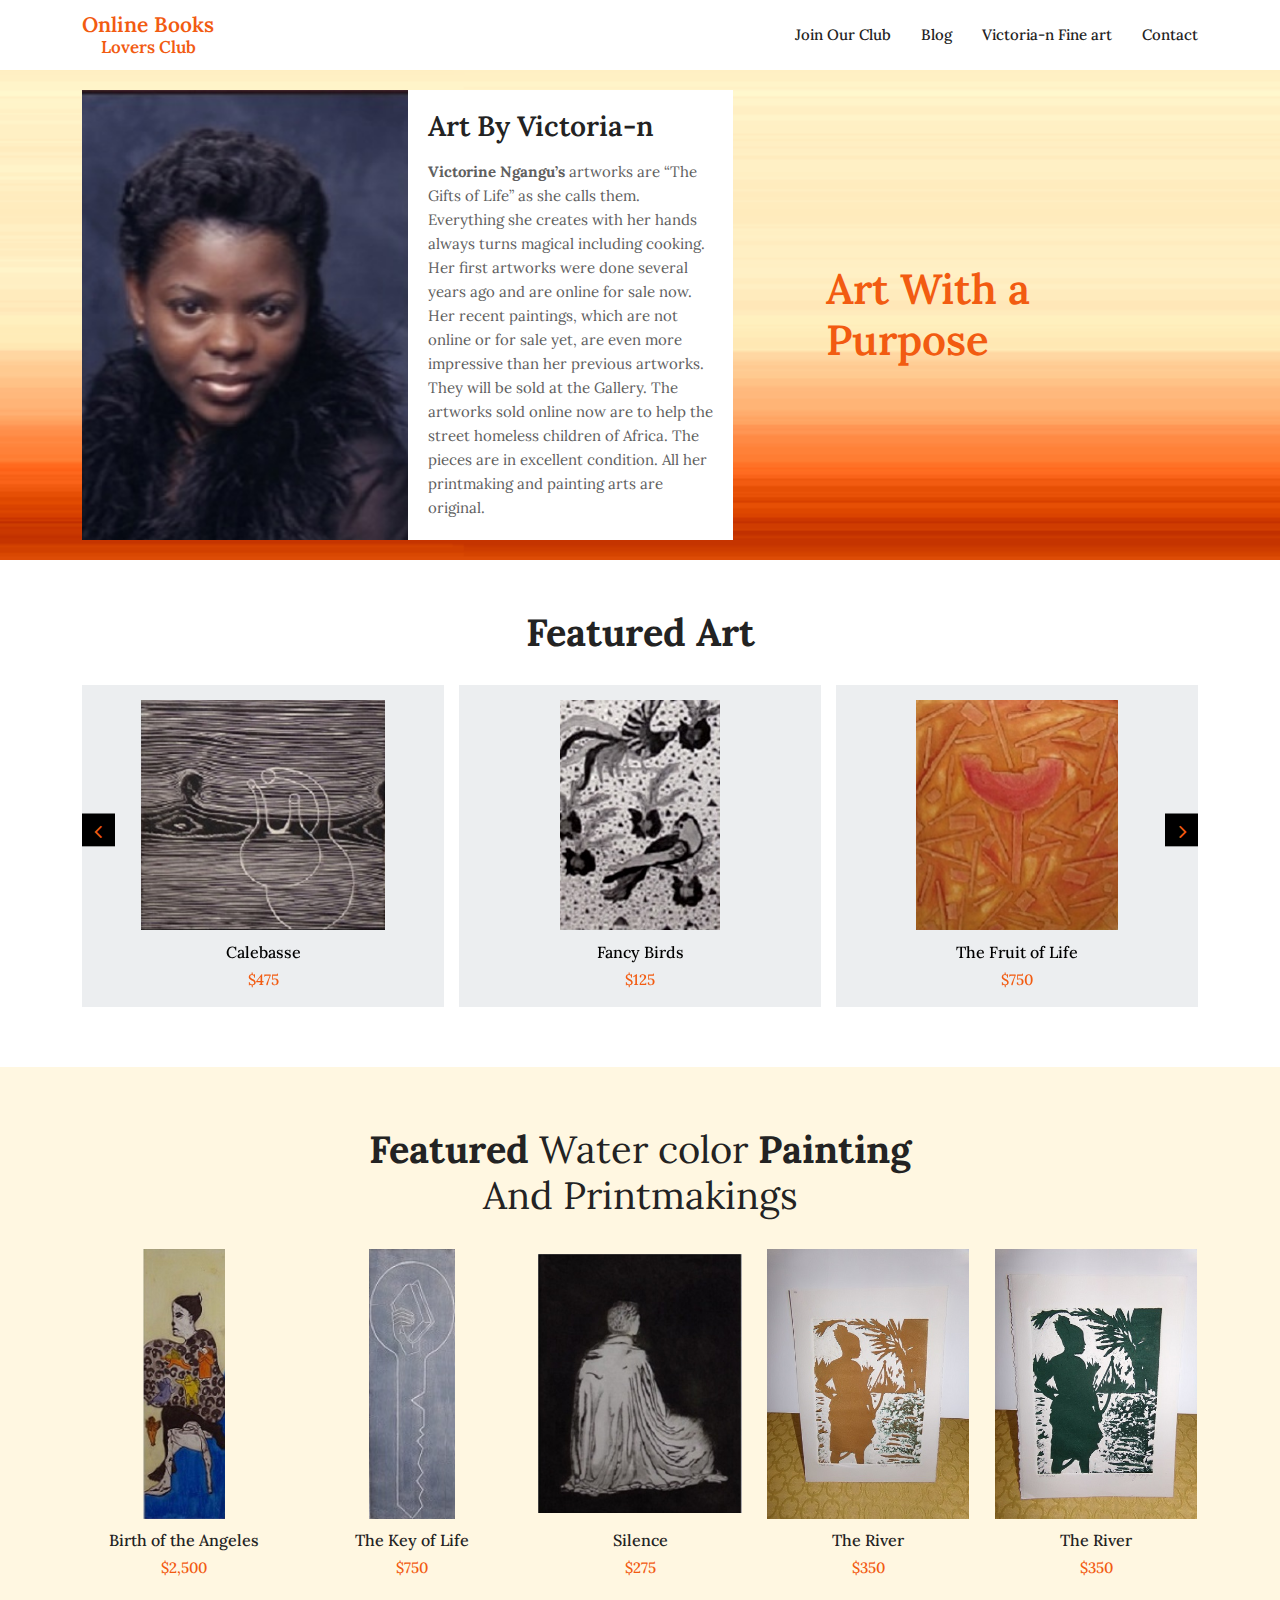
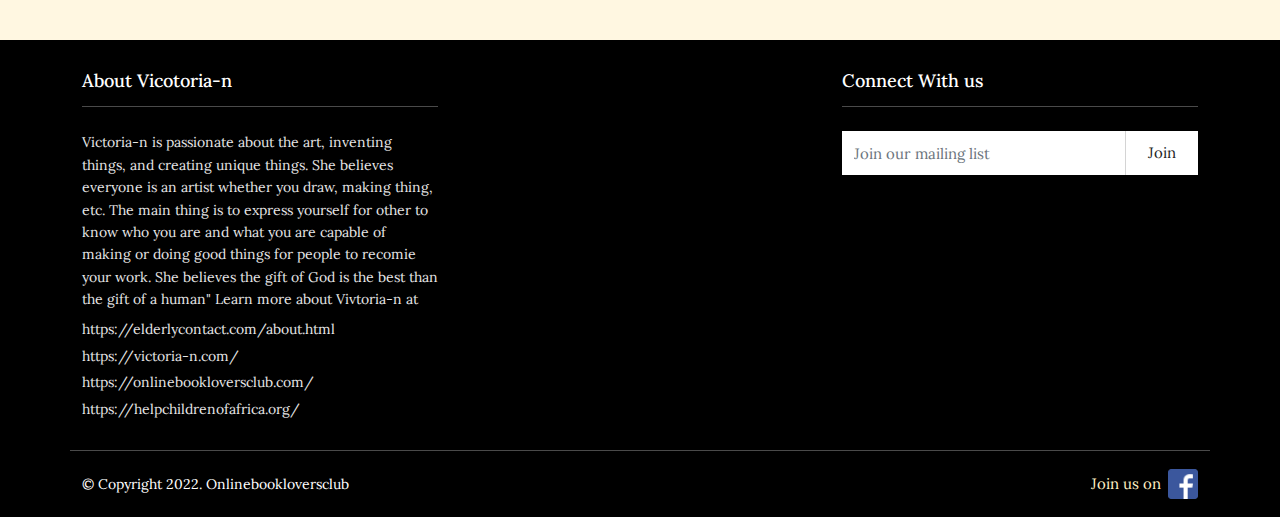
<file: index.html>
<!DOCTYPE html>
<html class="no-js" lang="">

<head>
  <meta charset="utf-8" />
  <meta http-equiv="x-ua-compatible" content="ie=edge" />
  <title> Online Book Lovers Club - Art Details </title>
  <meta name="description" content="" />
  <meta name="viewport" content="width=device-width, initial-scale=1" />
  <!-- Favicons -->
  <link href="assets/images/favicon.png" rel="icon">
  <link href="assets/images/apple-touch-icon.png" rel="apple-touch-icon">

  <link rel="stylesheet" href="https://maxcdn.bootstrapcdn.com/font-awesome/4.7.0/css/font-awesome.min.css">
  <link rel="stylesheet" href="assets/css/bootstrap.min.css" />
  <link rel="stylesheet" href="assets/swiper/swiper-bundle.min.css" />
  <link rel="stylesheet" href="assets/css/main.css?v=73" />
</head>
<body>
  <!--[if lte IE 9]>
      <p class="browserupgrade">
        You are using an <strong>outdated</strong> browser. Please
        <a href="https://browsehappy.com/">upgrade your browser</a> to improve
        your experience and security.
      </p>
    <![endif]-->

  <!-- ======= herder start ======= -->
  <header class="header">
    <div class="navbar-area">
      <div class="container">
        <nav class="navbar navbar-expand-lg ">
          <a class="navbar-brand" href="/">
            <span> Online Books</span> <br>
            Lovers Club
          </a>
          <button class="navbar-toggler" type="button" data-bs-toggle="collapse" data-bs-target="#navbarSupportedContent"
            aria-controls="navbarSupportedContent" aria-expanded="false" aria-label="Toggle navigation">
            <span class="toggler-icon"></span>
            <span class="toggler-icon"></span>
            <span class="toggler-icon"></span>
          </button>
          <div class="collapse navbar-collapse sub-menu-bar" id="navbarSupportedContent">
            <ul id="nav" class="navbar-nav ms-auto">
              <li class="nav-item">
                <a href="#"> Join Our Club </a>
              </li>
              <li class="nav-item">
                <a href="https://144pictures.wordpress.com/"> Blog </a>
              </li>
              <li class="nav-item">
                <a href="#"> Victoria-n Fine art </a>
              </li>
              <li class="nav-item">
                <a href="#"> Contact </a>
              </li>

            </ul>

          </div>
          <!--.collapse-->

        </nav>

      </div>
      <!--.container-->


    </div>
    <!--.navbar-area-->

  </header>
  <!-- ======= herder end ======= -->



  <section class="new-hero">
    <div class="container">
      <div class="hero-inner">
        <div class="row align-items-center gx-xl-0 gy-4 justify-content-between">
          <div class="col-xl-7 col-lg-8 order-2 order-lg-1">
            <div class="row gx-0">
              <div class="col-lg-6">
                <img src="assets/images/hero/vn.jpg" class="hero-img" alt="">
              </div><!-- /.col-lg-6 -->
              <div class="col-lg-6">
                <div class="hero-box">
                  <h2> Art By Victoria-n </h2>
                  <p>
                    <strong> Victorine Ngangu’s </strong> artworks are “The Gifts of Life” as she calls them. Everything she
                    creates with her hands
                    always turns magical including cooking. Her first artworks were done several years ago and are online for sale
                    now. Her recent paintings, which are not online or for sale yet, are even more impressive than her previous
                    artworks. They will be sold at the Gallery. The artworks sold online now are to help the street homeless
                    children of Africa. The pieces are in excellent condition. All her printmaking and painting arts are original.
                  </p>
                </div><!-- /.hero-box -->
              </div><!-- /.col-lg-6 -->
            </div><!-- /.row -->
          </div><!-- /.col-lg-8 -->
          <div class="col-lg-4 order-1 order-lg-2">
            <h1 class="hero-title"> Art With a Purpose </h1>
          </div><!-- /.col-lg-4 -->
        </div><!-- /.row -->
      </div><!-- /.hero-inner -->
    </div><!-- /.container -->
  </section><!-- /.new-hero -->

  <section class="slider-sec">
    <div class="container">
      <div class="sec-t">
        <h2> Featured Art </h2>
      </div><!-- /.sec-t -->
      <div class="first-slider swiper">

        <div class="swiper-btns">
          <div class="btn-left btn-cm">
            <i class="fa fa-angle-left" aria-hidden="true"></i>
          </div><!-- /.btn-left -->
          <div class="btn-right btn-cm">
            <i class="fa fa-angle-right" aria-hidden="true"></i>
          </div><!-- /.btn-right -->
        </div><!-- /.swiper-btns -->

        <div class="swiper-wrapper">

          <div class="swiper-slide">
            <div class="books-single">
              <img src="assets/images/art-slider/1.JPG" class="book-img" alt="">
              <div class="book-text">
                <h2> Calebasse </h2>
                <p> <a href="art-details.html"> $475 </a> </p>

              </div><!-- /.book-text -->
            </div><!-- /.books-single -->
          </div><!-- /.swiper-slide -->

          <div class="swiper-slide">
            <div class="books-single">
              <img src="assets/images/art-slider/2.JPG" class="book-img" alt="">
              <div class="book-text">
                <h2> Fancy Birds </h2>
                <p> <a href="art-details.html"> $125 </a> </p>

              </div><!-- /.book-text -->
            </div><!-- /.books-single -->
          </div><!-- /.swiper-slide -->

          <div class="swiper-slide">
            <div class="books-single">
              <img src="assets/images/art-slider/3.JPG" class="book-img" alt="">
              <div class="book-text">
                <h2> The Fruit of Life </h2>
                <p> <a href="art-details.html"> $750 </a> </p>

              </div><!-- /.book-text -->
            </div><!-- /.books-single -->
          </div><!-- /.swiper-slide -->

          <div class="swiper-slide">
            <div class="books-single">
              <img src="assets/images/art-slider/4.JPG" class="book-img" alt="">
              <div class="book-text">
                <h2> Sweet Corn </h2>
                <p> <a href="art-details.html"> $100 </a> </p>

              </div><!-- /.book-text -->
            </div><!-- /.books-single -->
          </div><!-- /.swiper-slide -->

          <div class="swiper-slide">
            <div class="books-single">
              <img src="assets/images/art-slider/5.JPG" class="book-img" alt="">
              <div class="book-text">
                <h2> Sweet Corn </h2>
                <p> <a href="art-details.html"> $100 </a> </p>

              </div><!-- /.book-text -->
            </div><!-- /.books-single -->
          </div><!-- /.swiper-slide -->

          <div class="swiper-slide">
            <div class="books-single">
              <img src="assets/images/art-slider/6.JPG" class="book-img" alt="">
              <div class="book-text">
                <h2> Palms </h2>
                <p> <a href="art-details.html"> $450 </a> </p>

              </div><!-- /.book-text -->
            </div><!-- /.books-single -->
          </div><!-- /.swiper-slide -->

          <div class="swiper-slide">
            <div class="books-single">
              <img src="assets/images/art-slider/7.JPG" class="book-img" alt="">
              <div class="book-text">
                <h2> Head of the Phantom </h2>
                <p> <a href="art-details.html"> $85 </a> </p>

              </div><!-- /.book-text -->
            </div><!-- /.books-single -->
          </div><!-- /.swiper-slide -->

          <div class="swiper-slide">
            <div class="books-single">
              <img src="assets/images/art-slider/8.JPG" class="book-img" alt="">
              <div class="book-text">
                <h2> Head of the Phantom </h2>
                <p> <a href="art-details.html"> $85 </a> </p>

              </div><!-- /.book-text -->
            </div><!-- /.books-single -->
          </div><!-- /.swiper-slide -->

          <div class="swiper-slide">
            <div class="books-single">
              <img src="assets/images/art-slider/9.JPG" class="book-img" alt="">
              <div class="book-text">
                <h2> Head of the Phantom </h2>
                <p> <a href="art-details.html"> $85 </a> </p>

              </div><!-- /.book-text -->
            </div><!-- /.books-single -->
          </div><!-- /.swiper-slide -->

          <div class="swiper-slide">
            <div class="books-single">
              <img src="assets/images/art-slider/10.JPG" class="book-img" alt="">
              <div class="book-text">
                <h2> Let Play </h2>
                <p> <a href="art-details.html"> $175 </a> </p>

              </div><!-- /.book-text -->
            </div><!-- /.books-single -->
          </div><!-- /.swiper-slide -->

          <div class="swiper-slide">
            <div class="books-single">
              <img src="assets/images/art-slider/11.JPG" class="book-img" alt="">
              <div class="book-text">
                <h2> Let Play </h2>
                <p> <a href="art-details.html"> $175 </a> </p>

              </div><!-- /.book-text -->
            </div><!-- /.books-single -->
          </div><!-- /.swiper-slide -->

          <div class="swiper-slide">
            <div class="books-single">
              <img src="assets/images/art-slider/12.JPG" class="book-img" alt="">
              <div class="book-text">
                <h2> Pro Plan </h2>
                <p> <a href="art-details.html"> $250 </a> </p>

              </div><!-- /.book-text -->
            </div><!-- /.books-single -->
          </div><!-- /.swiper-slide -->

          <div class="swiper-slide">
            <div class="books-single">
              <img src="assets/images/art-slider/13.JPG" class="book-img" alt="">
              <div class="book-text">
                <h2> Medallion </h2>
                <p> <a href="art-details.html"> $650 </a> </p>

              </div><!-- /.book-text -->
            </div><!-- /.books-single -->
          </div><!-- /.swiper-slide -->

          <div class="swiper-slide">
            <div class="books-single">
              <img src="assets/images/art-slider/15.png" class="book-img" alt="">
              <div class="book-text">
                <h2> Unknown Artist & Art </h2>
                <p> <a href="art-details.html"> $250 </a> </p>

              </div><!-- /.book-text -->
            </div><!-- /.books-single -->
          </div><!-- /.swiper-slide -->

          <div class="swiper-slide">
            <div class="books-single">
              <img src="assets/images/art-slider/15.png" class="book-img" alt="">
              <div class="book-text">
                <h2> Self </h2>
                <p> <a href="art-details.html"> $175 </a> </p>

              </div><!-- /.book-text -->
            </div><!-- /.books-single -->
          </div><!-- /.swiper-slide -->

        </div><!-- /.swiper-wrapper -->
      </div><!-- /.first-slider -->
    </div><!-- /.container -->
  </section><!-- /.slider-sec -->


  <section class="feature">
    <div class="container">


      <div class="sec-t">
        <h2> Featured <span> Water color </span> Painting <br class="d-none d-sm-block"> <span>And Printmakings</span> </h2>
      </div><!-- /.sec-t -->
      <!-- <div class="row row-cols-1 row-cols-md-3 row-cols-lg-4 g-4"   data-masonry='{"percentPosition": true,  "itemSelector": ".col" }'> -->
      <div class="row row-cols-1 row-cols-md-3 row-cols-lg-4 row-cols-xl-5 g-4">
        <div class="col">
          <div class="mason-img">
            <img src="assets/images/art/onw.JPG" class="m-img" alt="">
            <div class="book-text">
              <h2> Birth of the Angeles </h2>
              <p>  <a href="art-details.html"> $2,500 </a> </p>

            </div><!-- /.book-text -->
          </div><!-- /.mason-img -->
        </div><!-- /.col -->
        <div class="col">
          <div class="mason-img">
            <img src="assets/images/art/two.JPG" class="m-img" alt="">
            <div class="book-text">
              <h2>The Key of Life </h2>
              <p>  <a href="art-details.html"> $750 </a> </p>

            </div><!-- /.book-text -->
          </div><!-- /.mason-img -->
        </div><!-- /.col -->
        <div class="col">
          <div class="mason-img">
            <img src="assets/images/art/three.JPG" class="m-img" alt="">
            <div class="book-text">
              <h2> Silence </h2>
              <p>  <a href="art-details.html"> $275 </a> </p>

            </div><!-- /.book-text -->
          </div><!-- /.mason-img -->
        </div><!-- /.col -->
        <div class="col">
          <div class="mason-img">
            <img src="assets/images/art/four.JPG" class="m-img" alt="">
            <div class="book-text">
              <h2> The River </h2>
              <p>  <a href="art-details.html"> $350 </a> </p>

            </div><!-- /.book-text -->
          </div><!-- /.mason-img -->
        </div><!-- /.col -->
        <div class="col">
          <div class="mason-img">
            <img src="assets/images/art/five.JPG" class="m-img" alt="">
            <div class="book-text">
              <h2> The River </h2>
              <p>  <a href="art-details.html"> $350 </a> </p>

            </div><!-- /.book-text -->
          </div><!-- /.mason-img -->
        </div><!-- /.col -->
      </div><!-- /.row -->
    </div><!-- /.container -->
  </section><!-- /.feature -->






  <footer class="main-footer">
    <div class="footer-top">
      <div class="container ft-br">
        <div class="row gy-4 justify-content-between">
          <div class="col-lg-4">
            <div class="footer-widget">
              <h3> About Vicotoria-n </h3>
              <p class="mb-2">
                Victoria-n is passionate about the art, inventing things,
                and creating unique things. She believes everyone is an
                artist whether you draw, making thing, etc. The main
                thing is to express yourself for other to know who you
                are and what you are capable of making or doing good
                things for people to recomie your work. She believes
                the gift of God is the best than the gift of a human"
                Learn more about Vivtoria-n at
              </p>
              <p> <a href="https://elderlycontact.com/about.html" target="_blank"> https://elderlycontact.com/about.html </a> </p>
              <p> <a href="https://victoria-n.com/" target="_blank"> https://victoria-n.com/</a> </p>
              <p> <a href="https://onlinebookloversclub.com/" target="_blank"> https://onlinebookloversclub.com/ </a> </p>
              <p> <a href="https://helpchildrenofafrica.org/" target="_blank"> https://helpchildrenofafrica.org/ </a> </p>

            </div><!-- /.footer-widget -->
          </div><!-- /.col-lg-4 -->

          <div class="col-lg-4">
            <div class="footer-widget">
              <h3> Connect With us </h3>
              <form method="POST" id="contact-form">
              <div class="form-mail">
                <input type="email" class="form-control email"  id="EMAIL" name="email" placeholder="Join our mailing list">
                <div class="invalid-feedback emailError"></div>
                <button type="submit" class="btn-submit"> Join </button>
              </div><!-- /.form-mail -->

              </form>
            </div><!-- /.footer-widget -->
          </div><!-- /.col-lg-4 -->

        </div><!-- /.row -->
      </div><!-- /.container -->
    </div><!-- /.footer-top -->
    <div class="footer-botom">
      <div class="container">
        <div class="footer-flex">
          <div class="legal">
            <p> © Copyright 2022. Onlinebookloversclub </p>
          </div><!-- /.legal -->
          <div class="social">
            <p> Join us on </p>
            <a href="https://www.facebook.com/Online-Book-Lovers-Club-1264907066899142/" target="_blank"> <img
                src="assets/images/social/fb.png" alt=""> </a>
          </div><!-- /.social -->
        </div><!-- /.footer-flex -->
      </div><!-- /.container -->
    </div><!-- /.footer-botom -->
  </footer><!-- /.main-footer -->



    <!-- ======= ajax loading ======= -->
    <div id="loader-ajax" class="loading-ajax hidden">Loading&#8230;</div>
    <!-- ======= ajax loading end ======= -->
    <!-- ======= ajax sucess popup ======= -->
    <!-- Modal HTML -->
    <div id="S_Modal" class="modal fade modal-index">
      <div class="modal-dialog modal-confirm  modal-dialog-centered">
        <div class="modal-content">
          <div class="modal-header">
            <div class="icon-box">
              <i class="fa fa-check" aria-hidden="true"></i>
            </div>
            <h4 class="modal-title w-100">Success!</h4>
          </div>
          <div class="modal-body">
            <p class="text-center" id="resultS"> Lorem ipsum dolor sit, amet consectetur adipisicing elit. Voluptatem, facilis! </p>
          </div>
          <div class="modal-footer">
            <button class="btn btn-success w-100" data-bs-dismiss="modal">OK</button>
          </div>
        </div>
      </div>
    </div>
    <!-- ======= ajax sucess popup end ======= -->




  <script src="assets/js/jquery-3.6.0.min.js"></script>
  <script src="assets/js/bootstrap.bundle.min.js"></script>
  <!-- <script src="https://unpkg.com/masonry-layout@4/dist/masonry.pkgd.min.js"></script> -->
  <script src="assets/swiper/swiper-bundle.min.js"></script>
  <script src="assets/js/main.js"></script>
  <script src="assets/js/form.js"></script>

  <script>
       /**
   * Testimonials slider
   */
   new Swiper('.first-slider', {
      speed: 600,
       loop: 0,
      //  grabCursor: true,
      // autoplay: {
      //   delay: 6000,
      //   disableOnInteraction: true
      // },
      slidesPerView: '1',
      // effect: "fade",
      navigation: {
        nextEl: ".btn-right",
        prevEl: ".btn-left",
      },
      breakpoints: {
        320: {
          slidesPerView: 2,
          spaceBetween: 10
        },

        576: {
          slidesPerView: 2,
          spaceBetween: 15
        },

        768: {
          slidesPerView: 3,
          spaceBetween: 13
        },

        992: {
          slidesPerView: 3,
          spaceBetween: 10
        },

        1200: {
          slidesPerView: 3,
          spaceBetween: 15
        }
      }
    });

  </script>



</body>


</html>
</file>
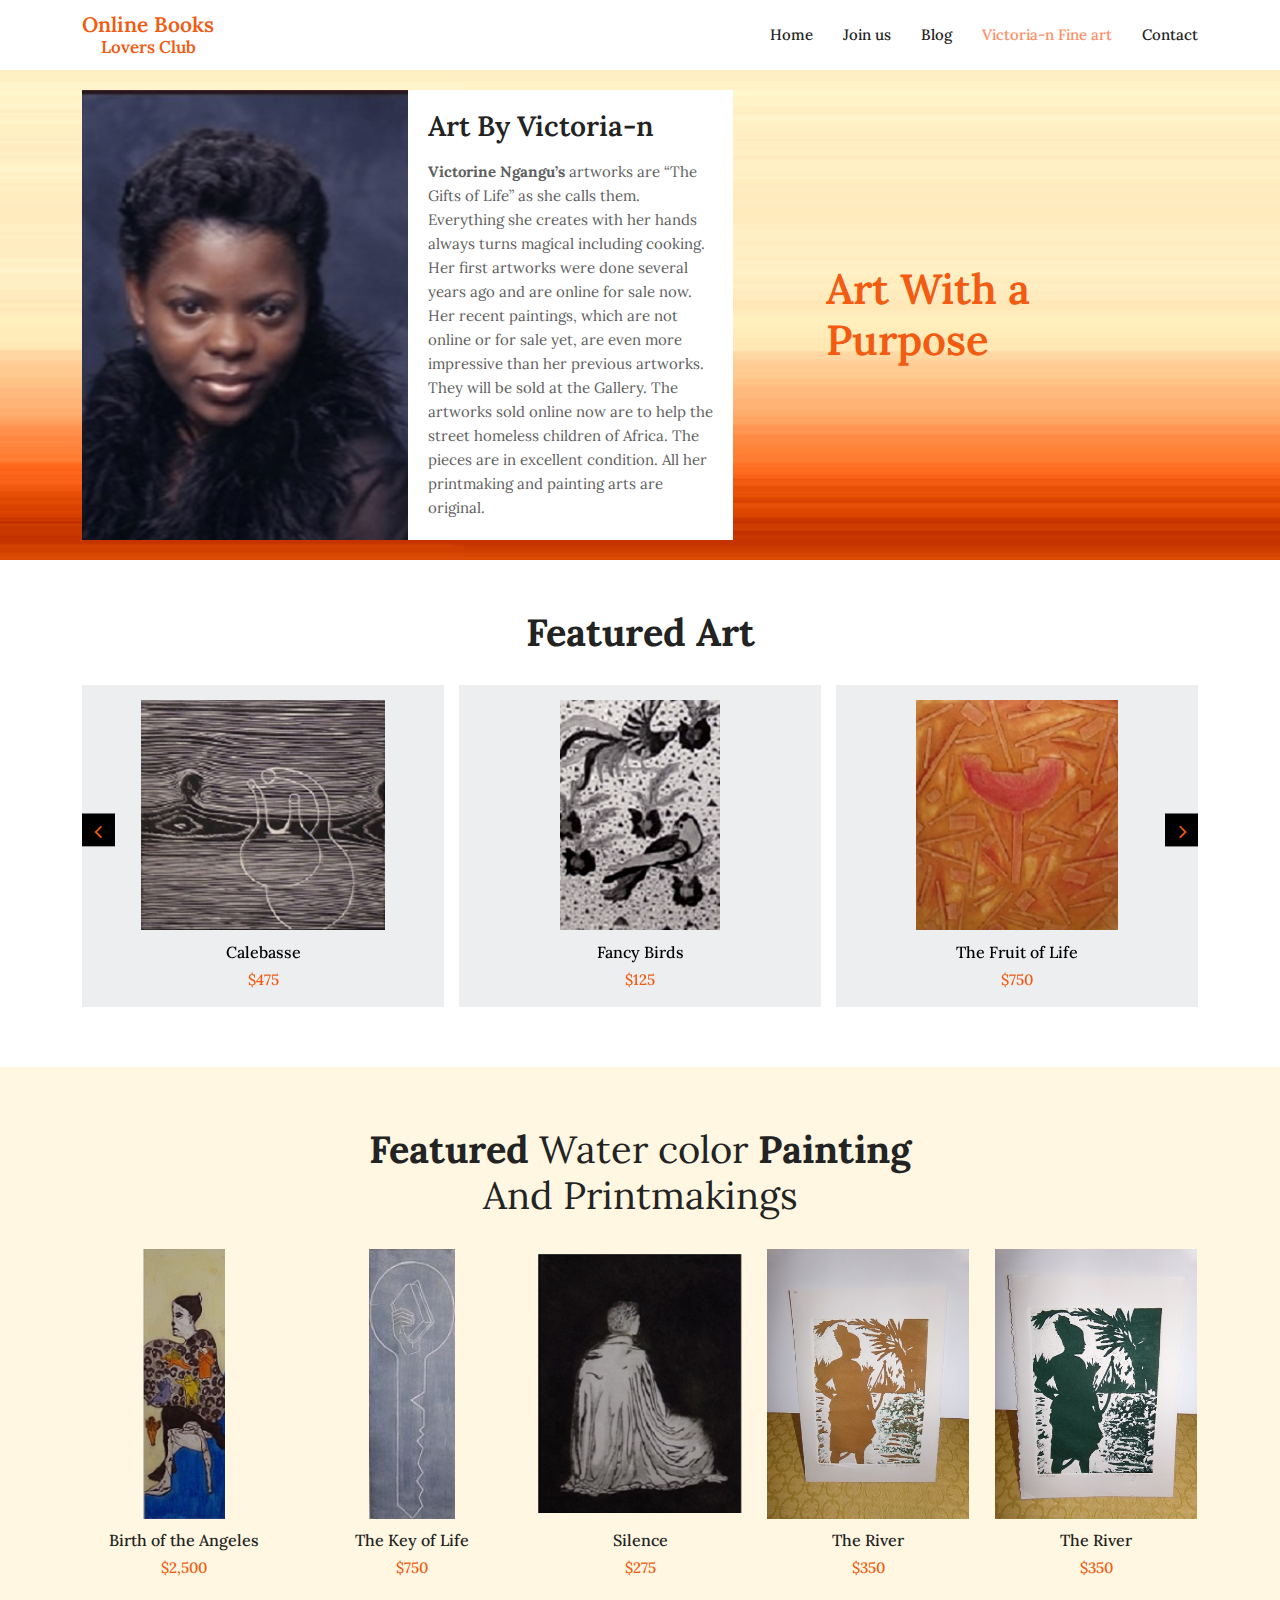
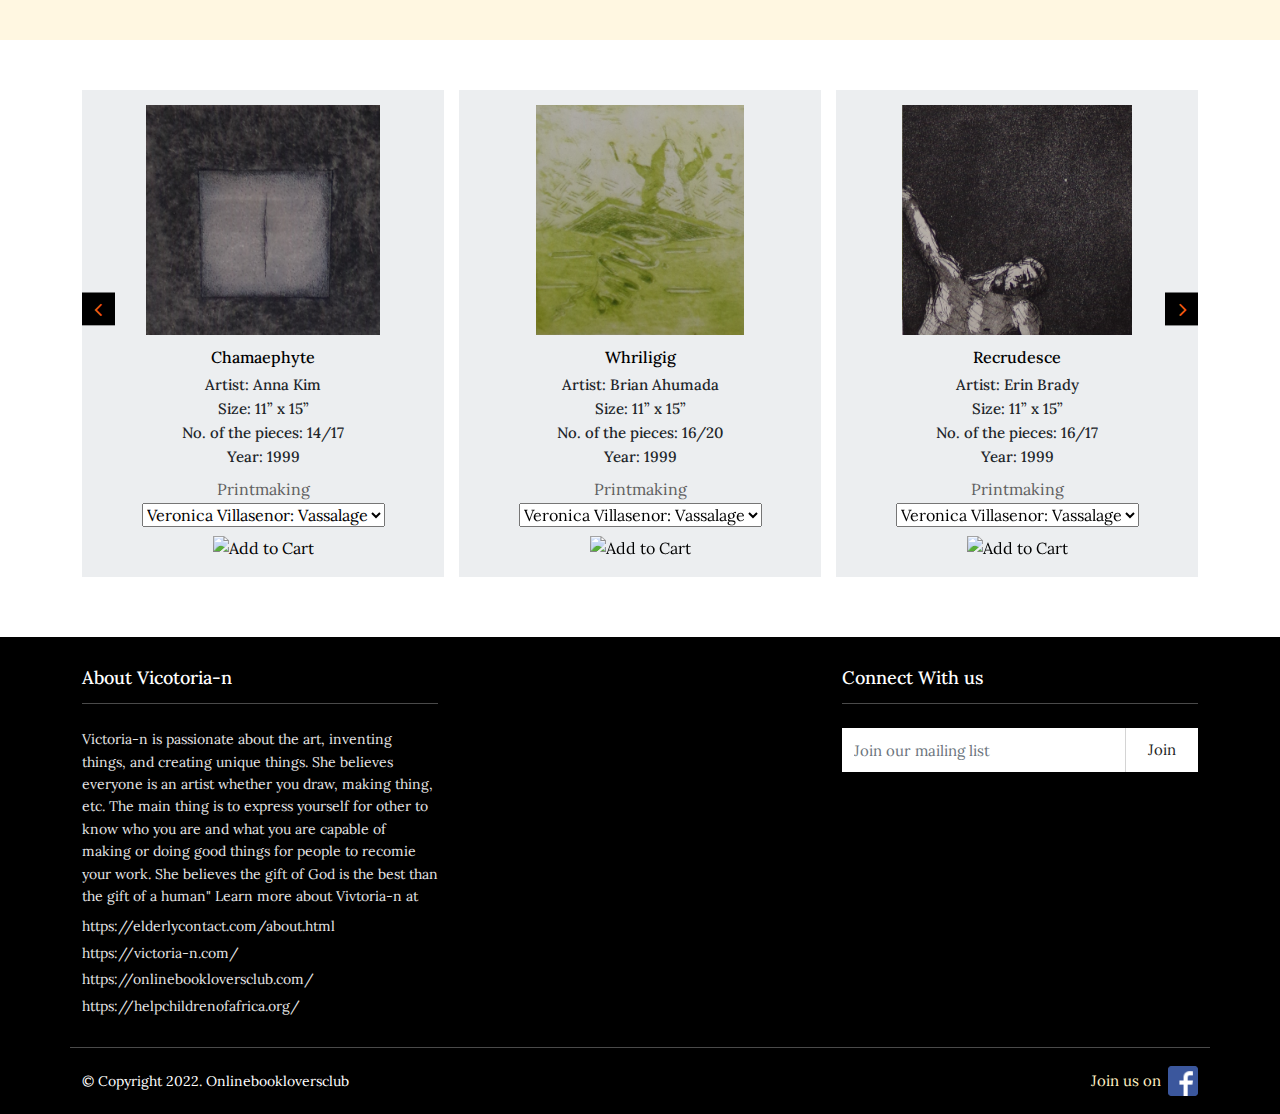
<file: art.html>
<!DOCTYPE html>
<html class="no-js" lang="">

<head>
  <meta charset="utf-8" />
  <meta http-equiv="x-ua-compatible" content="ie=edge" />
  <title> Online Book Lovers Club - Art Details </title>
  <meta name="description" content="" />
  <meta name="viewport" content="width=device-width, initial-scale=1" />
  <!-- Favicons -->
  <link href="assetss/images/favicon.png" rel="icon">
  <link href="assetss/images/apple-touch-icon.png" rel="apple-touch-icon">

  <link rel="stylesheet" href="https://maxcdn.bootstrapcdn.com/font-awesome/4.7.0/css/font-awesome.min.css">
  <link rel="stylesheet" href="assetss/css/bootstrap.min.css" />
  <link rel="stylesheet" href="assetss/swiper/swiper-bundle.min.css" />
  <link rel="stylesheet" href="assetss/css/main.css?v=75" />
</head>

<body>
  <!--[if lte IE 9]>
      <p class="browserupgrade">
        You are using an <strong>outdated</strong> browser. Please
        <a href="https://browsehappy.com/">upgrade your browser</a> to improve
        your experience and security.
      </p>
    <![endif]-->

  <!-- ======= herder start ======= -->
  <header class="header">
    <div class="navbar-area">
      <div class="container">
        <nav class="navbar navbar-expand-lg ">
          <a class="navbar-brand" href="/">
            <span> Online Books</span> <br>
            Lovers Club
          </a>
          <button class="navbar-toggler" type="button" data-bs-toggle="collapse"
            data-bs-target="#navbarSupportedContent" aria-controls="navbarSupportedContent" aria-expanded="false"
            aria-label="Toggle navigation">
            <span class="toggler-icon"></span>
            <span class="toggler-icon"></span>
            <span class="toggler-icon"></span>
          </button>
          <div class="collapse navbar-collapse sub-menu-bar" id="navbarSupportedContent">
            <ul id="nav" class="navbar-nav ms-auto">
              <li class="nav-item">
                <a href="/"> Home </a>
              </li>
              <li class="nav-item">
                <a href="contact-us.html"> Join us </a>
              </li>
              <li class="nav-item">
                <a href="https://144pictures.wordpress.com/2016/01/01/1/"> Blog </a>
              </li>
              <li class="nav-item">
                <a class="active" href="art.html"> Victoria-n Fine art </a>
              </li>
              <li class="nav-item">
                <a href="contact-us.html"> Contact </a>
              </li>
            </ul>

          </div>
          <!--.collapse-->

        </nav>

      </div>
      <!--.container-->


    </div>
    <!--.navbar-area-->

  </header>
  <!-- ======= herder end ======= -->



  <section class="new-hero">
    <div class="container">
      <div class="hero-inner">
        <div class="row align-items-center gx-xl-0 gy-4 justify-content-between">
          <div class="col-xl-7 col-lg-8 order-2 order-lg-1">
            <div class="row gx-0">
              <div class="col-lg-6">
                <img src="assetss/images/hero/vn.jpg" class="hero-img" alt="">
              </div><!-- /.col-lg-6 -->
              <div class="col-lg-6">
                <div class="hero-box">
                  <h2> Art By Victoria-n </h2>
                  <p>
                    <strong> Victorine Ngangu’s </strong> artworks are “The Gifts of Life” as she calls them. Everything
                    she
                    creates with her hands
                    always turns magical including cooking. Her first artworks were done several years ago and are
                    online for sale
                    now. Her recent paintings, which are not online or for sale yet, are even more impressive than her
                    previous
                    artworks. They will be sold at the Gallery. The artworks sold online now are to help the street
                    homeless
                    children of Africa. The pieces are in excellent condition. All her printmaking and painting arts are
                    original.
                  </p>
                </div><!-- /.hero-box -->
              </div><!-- /.col-lg-6 -->
            </div><!-- /.row -->
          </div><!-- /.col-lg-8 -->
          <div class="col-lg-4 order-1 order-lg-2">
            <h1 class="hero-title"> Art With a Purpose </h1>
          </div><!-- /.col-lg-4 -->
        </div><!-- /.row -->
      </div><!-- /.hero-inner -->
    </div><!-- /.container -->
  </section><!-- /.new-hero -->

  <section class="slider-sec">
    <div class="container">
      <div class="sec-t">
        <h2> Featured Art </h2>
      </div><!-- /.sec-t -->
      <div class="first-slider swiper">

        <div class="swiper-btns">
          <div class="btn-left btn-cm">
            <i class="fa fa-angle-left" aria-hidden="true"></i>
          </div><!-- /.btn-left -->
          <div class="btn-right btn-cm">
            <i class="fa fa-angle-right" aria-hidden="true"></i>
          </div><!-- /.btn-right -->
        </div><!-- /.swiper-btns -->

        <div class="swiper-wrapper">

          <div class="swiper-slide">
            <div class="books-single">
              <img src="assetss/images/art-slider/1.JPG" class="book-img" alt="">
              <div class="book-text">
                <h2> Calebasse </h2>
                <p> <a href="victoria-art.html"> $475 </a> </p>

              </div><!-- /.book-text -->
            </div><!-- /.books-single -->
          </div><!-- /.swiper-slide -->

          <div class="swiper-slide">
            <div class="books-single">
              <img src="assetss/images/art-slider/2.JPG" class="book-img" alt="">
              <div class="book-text">
                <h2> Fancy Birds </h2>
                <p> <a href="victoria-art.html"> $125 </a> </p>

              </div><!-- /.book-text -->
            </div><!-- /.books-single -->
          </div><!-- /.swiper-slide -->

          <div class="swiper-slide">
            <div class="books-single">
              <img src="assetss/images/art-slider/3.JPG" class="book-img" alt="">
              <div class="book-text">
                <h2> The Fruit of Life </h2>
                <p> <a href="victoria-art.html"> $750 </a> </p>

              </div><!-- /.book-text -->
            </div><!-- /.books-single -->
          </div><!-- /.swiper-slide -->

          <div class="swiper-slide">
            <div class="books-single">
              <img src="assetss/images/art-slider/4.JPG" class="book-img" alt="">
              <div class="book-text">
                <h2> Sweet Corn </h2>
                <p> <a href="victoria-art.html"> $100 </a> </p>

              </div><!-- /.book-text -->
            </div><!-- /.books-single -->
          </div><!-- /.swiper-slide -->

          <div class="swiper-slide">
            <div class="books-single">
              <img src="assetss/images/art-slider/5.JPG" class="book-img" alt="">
              <div class="book-text">
                <h2> Sweet Corn </h2>
                <p> <a href="victoria-art.html"> $100 </a> </p>

              </div><!-- /.book-text -->
            </div><!-- /.books-single -->
          </div><!-- /.swiper-slide -->

          <div class="swiper-slide">
            <div class="books-single">
              <img src="assetss/images/art-slider/6.JPG" class="book-img" alt="">
              <div class="book-text">
                <h2> Palms </h2>
                <p> <a href="victoria-art.html"> $450 </a> </p>

              </div><!-- /.book-text -->
            </div><!-- /.books-single -->
          </div><!-- /.swiper-slide -->

          <div class="swiper-slide">
            <div class="books-single">
              <img src="assetss/images/art-slider/7.JPG" class="book-img" alt="">
              <div class="book-text">
                <h2> Head of the Phantom </h2>
                <p> <a href="victoria-art.html"> $85 </a> </p>

              </div><!-- /.book-text -->
            </div><!-- /.books-single -->
          </div><!-- /.swiper-slide -->

          <div class="swiper-slide">
            <div class="books-single">
              <img src="assetss/images/art-slider/8.JPG" class="book-img" alt="">
              <div class="book-text">
                <h2> Head of the Phantom </h2>
                <p> <a href="victoria-art.html"> $85 </a> </p>

              </div><!-- /.book-text -->
            </div><!-- /.books-single -->
          </div><!-- /.swiper-slide -->

          <div class="swiper-slide">
            <div class="books-single">
              <img src="assetss/images/art-slider/9.JPG" class="book-img" alt="">
              <div class="book-text">
                <h2> Head of the Phantom </h2>
                <p> <a href="victoria-art.html"> $85 </a> </p>

              </div><!-- /.book-text -->
            </div><!-- /.books-single -->
          </div><!-- /.swiper-slide -->

          <div class="swiper-slide">
            <div class="books-single">
              <img src="assetss/images/art-slider/10.JPG" class="book-img" alt="">
              <div class="book-text">
                <h2> Let Play </h2>
                <p> <a href="victoria-art.html"> $175 </a> </p>

              </div><!-- /.book-text -->
            </div><!-- /.books-single -->
          </div><!-- /.swiper-slide -->

          <div class="swiper-slide">
            <div class="books-single">
              <img src="assetss/images/art-slider/11.JPG" class="book-img" alt="">
              <div class="book-text">
                <h2> Let Play </h2>
                <p> <a href="victoria-art.html"> $175 </a> </p>

              </div><!-- /.book-text -->
            </div><!-- /.books-single -->
          </div><!-- /.swiper-slide -->

          <div class="swiper-slide">
            <div class="books-single">
              <img src="assetss/images/art-slider/12.JPG" class="book-img" alt="">
              <div class="book-text">
                <h2> Pro Plan </h2>
                <p> <a href="victoria-art.html"> $250 </a> </p>

              </div><!-- /.book-text -->
            </div><!-- /.books-single -->
          </div><!-- /.swiper-slide -->

          <div class="swiper-slide">
            <div class="books-single">
              <img src="assetss/images/art-slider/13.JPG" class="book-img" alt="">
              <div class="book-text">
                <h2> Medallion </h2>
                <p> <a href="victoria-art.html"> $650 </a> </p>

              </div><!-- /.book-text -->
            </div><!-- /.books-single -->
          </div><!-- /.swiper-slide -->

          <div class="swiper-slide">
            <div class="books-single">
              <img src="assetss/images/art-slider/15.png" class="book-img" alt="">
              <div class="book-text">
                <h2> Unknown Artist & Art </h2>
                <p> <a href="victoria-art.html"> $250 </a> </p>

              </div><!-- /.book-text -->
            </div><!-- /.books-single -->
          </div><!-- /.swiper-slide -->

          <div class="swiper-slide">
            <div class="books-single">
              <img src="assetss/images/art-slider/15.png" class="book-img" alt="">
              <div class="book-text">
                <h2> Self </h2>
                <p> <a href="victoria-art.html"> $175 </a> </p>

              </div><!-- /.book-text -->
            </div><!-- /.books-single -->
          </div><!-- /.swiper-slide -->

        </div><!-- /.swiper-wrapper -->
      </div><!-- /.first-slider -->
    </div><!-- /.container -->
  </section><!-- /.slider-sec -->


  <section class="feature">
    <div class="container">


      <div class="sec-t">
        <h2> Featured <span> Water color </span> Painting <br class="d-none d-sm-block"> <span>And Printmakings</span>
        </h2>
      </div><!-- /.sec-t -->
      <!-- <div class="row row-cols-1 row-cols-md-3 row-cols-lg-4 g-4"   data-masonry='{"percentPosition": true,  "itemSelector": ".col" }'> -->
      <div class="row row-cols-1 row-cols-md-3 row-cols-lg-4 row-cols-xl-5 g-4">
        <div class="col">
          <div class="mason-img">
            <img src="assetss/images/art/onw.JPG" class="m-img" alt="">
            <div class="book-text">
              <h2> Birth of the Angeles </h2>
              <p> <a href="victoria-art.html"> $2,500 </a> </p>

            </div><!-- /.book-text -->
          </div><!-- /.mason-img -->
        </div><!-- /.col -->
        <div class="col">
          <div class="mason-img">
            <img src="assetss/images/art/two.JPG" class="m-img" alt="">
            <div class="book-text">
              <h2>The Key of Life </h2>
              <p> <a href="victoria-art.html"> $750 </a> </p>

            </div><!-- /.book-text -->
          </div><!-- /.mason-img -->
        </div><!-- /.col -->
        <div class="col">
          <div class="mason-img">
            <img src="assetss/images/art/three.JPG" class="m-img" alt="">
            <div class="book-text">
              <h2> Silence </h2>
              <p> <a href="victoria-art.html"> $275 </a> </p>

            </div><!-- /.book-text -->
          </div><!-- /.mason-img -->
        </div><!-- /.col -->
        <div class="col">
          <div class="mason-img">
            <img src="assetss/images/art/four.JPG" class="m-img" alt="">
            <div class="book-text">
              <h2> The River </h2>
              <p> <a href="victoria-art.html"> $350 </a> </p>

            </div><!-- /.book-text -->
          </div><!-- /.mason-img -->
        </div><!-- /.col -->
        <div class="col">
          <div class="mason-img">
            <img src="assetss/images/art/five.JPG" class="m-img" alt="">
            <div class="book-text">
              <h2> The River </h2>
              <p> <a href="victoria-art.html"> $350 </a> </p>

            </div><!-- /.book-text -->
          </div><!-- /.mason-img -->
        </div><!-- /.col -->
      </div><!-- /.row -->
    </div><!-- /.container -->
  </section><!-- /.feature -->


  <section class="slider-sec">
    <div class="container">

      <div class="first-slider-1 swiper">

        <div class="swiper-btns">
          <div class="btn-left btn-cm">
            <i class="fa fa-angle-left" aria-hidden="true"></i>
          </div><!-- /.btn-left -->
          <div class="btn-right btn-cm">
            <i class="fa fa-angle-right" aria-hidden="true"></i>
          </div><!-- /.btn-right -->
        </div><!-- /.swiper-btns -->

        <div class="swiper-wrapper">

          <div class="swiper-slide">
            <div class="books-single">
              <img src="assetss/images/art-2/_1.jpg" class="book-img" alt="">
              <div class="book-text">

                <h2> Chamaephyte </h2>

                <p class="text-dark">
                  Artist: Anna Kim <br>
                  Size: 11” x 15” <br>


                  No. of the pieces: 14/17 <br>
                  Year: 1999
                </p>

                <div class="mx-auto">
                  <form action="https://www.paypal.com/cgi-bin/webscr" class="mt-2" method="post" target="_blank">
                    <input type="hidden" name="cmd" value="_s-xclick" />
                    <input type="hidden" name="hosted_button_id" value="96TUQQWDA58Y6" />
                    <table class="mx-auto">
                      <tr>
                        <td>
                          <input type="hidden" name="on0" value="Printmaking " />
                          Printmaking
                        </td>
                      </tr>
                      <tr>
                        <td>
                          <select name="os0">
                            <option value="Veronica Villasenor: Vassalage">
                              Veronica Villasenor: Vassalage
                            </option>
                          </select>
                        </td>
                      </tr>
                    </table>
                    <input type="hidden" name="currency_code" value="USD" />
                    <input type="image" class="mt-2" src="https://www.paypalobjects.com/en_US/i/btn/btn_cart_SM.gif"
                      border="0" name="submit" title="PayPal - The safer, easier way to pay online!"
                      alt="Add to Cart" />
                  </form>
                </div><!-- /.text-center -->

              </div><!-- /.book-text -->


            </div><!-- /.books-single -->
          </div><!-- /.swiper-slide -->

          <div class="swiper-slide">
            <div class="books-single">
              <img src="assetss/images/art-2/_3_.jpg" class="book-img" alt="">
              <div class="book-text">

                <h2> Whriligig </h2>

                <p class="text-dark">
                  Artist: Brian Ahumada <br>
                  Size: 11” x 15” <br>

                  
                  No. of the pieces: 16/20 <br>
                  Year: 1999
                </p>

                <div class="mx-auto">
                  <form action="https://www.paypal.com/cgi-bin/webscr" class="mt-2" method="post" target="_blank">
                    <input type="hidden" name="cmd" value="_s-xclick" />
                    <input type="hidden" name="hosted_button_id" value="96TUQQWDA58Y6" />
                    <table class="mx-auto">
                      <tr>
                        <td>
                          <input type="hidden" name="on0" value="Printmaking " />
                          Printmaking
                        </td>
                      </tr>
                      <tr>
                        <td>
                          <select name="os0">
                            <option value="Veronica Villasenor: Vassalage">
                              Veronica Villasenor: Vassalage
                            </option>
                          </select>
                        </td>
                      </tr>
                    </table>
                    <input type="hidden" name="currency_code" value="USD" />
                    <input type="image" class="mt-2" src="https://www.paypalobjects.com/en_US/i/btn/btn_cart_SM.gif"
                      border="0" name="submit" title="PayPal - The safer, easier way to pay online!"
                      alt="Add to Cart" />
                  </form>
                </div><!-- /.text-center -->

              </div><!-- /.book-text -->


            </div><!-- /.books-single -->
          </div><!-- /.swiper-slide -->

          <div class="swiper-slide">
            <div class="books-single">
              <img src="assetss/images/art-2/_4.jpg" class="book-img" alt="">
              <div class="book-text">

                <h2> Recrudesce </h2>

                <p class="text-dark">
                  Artist: Erin Brady <br>
                  Size: 11” x 15” <br>
              
                    No. of the pieces: 16/17 <br>
                  Year: 1999
                </p>

                <div class="mx-auto">
                  <form action="https://www.paypal.com/cgi-bin/webscr" class="mt-2" method="post" target="_blank">
                    <input type="hidden" name="cmd" value="_s-xclick" />
                    <input type="hidden" name="hosted_button_id" value="96TUQQWDA58Y6" />
                    <table class="mx-auto">
                      <tr>
                        <td>
                          <input type="hidden" name="on0" value="Printmaking " />
                          Printmaking
                        </td>
                      </tr>
                      <tr>
                        <td>
                          <select name="os0">
                            <option value="Veronica Villasenor: Vassalage">
                              Veronica Villasenor: Vassalage
                            </option>
                          </select>
                        </td>
                      </tr>
                    </table>
                    <input type="hidden" name="currency_code" value="USD" />
                    <input type="image" class="mt-2" src="https://www.paypalobjects.com/en_US/i/btn/btn_cart_SM.gif"
                      border="0" name="submit" title="PayPal - The safer, easier way to pay online!"
                      alt="Add to Cart" />
                  </form>
                </div><!-- /.text-center -->

              </div><!-- /.book-text -->


            </div><!-- /.books-single -->
          </div><!-- /.swiper-slide -->

          <div class="swiper-slide">
            <div class="books-single">
              <img src="assetss/images/art-2/_5.jpg" class="book-img" alt="">
              <div class="book-text">

                <h2> Papalote </h2>

                <p class="text-dark">
                  Artist: Ernie Mashiyama <br>
                  Size: 11” x 15” <br>
              
                    No. of the pieces: 16/50 <br>
                  Year: 1999
                </p>

                <div class="mx-auto">
                  <form action="https://www.paypal.com/cgi-bin/webscr" class="mt-2" method="post" target="_blank">
                    <input type="hidden" name="cmd" value="_s-xclick" />
                    <input type="hidden" name="hosted_button_id" value="96TUQQWDA58Y6" />
                    <table class="mx-auto">
                      <tr>
                        <td>
                          <input type="hidden" name="on0" value="Printmaking " />
                          Printmaking
                        </td>
                      </tr>
                      <tr>
                        <td>
                          <select name="os0">
                            <option value="Veronica Villasenor: Vassalage">
                              Veronica Villasenor: Vassalage
                            </option>
                          </select>
                        </td>
                      </tr>
                    </table>
                    <input type="hidden" name="currency_code" value="USD" />
                    <input type="image" class="mt-2" src="https://www.paypalobjects.com/en_US/i/btn/btn_cart_SM.gif"
                      border="0" name="submit" title="PayPal - The safer, easier way to pay online!"
                      alt="Add to Cart" />
                  </form>
                </div><!-- /.text-center -->

              </div><!-- /.book-text -->


            </div><!-- /.books-single -->
          </div><!-- /.swiper-slide -->

          <div class="swiper-slide">
            <div class="books-single">
              <img src="assetss/images/art-2/_6.jpg" class="book-img" alt="">
              <div class="book-text">

                <h2> Pachyosteomorph </h2>

                <p class="text-dark">
                  Artist: Esaul Romo <br>
                  Size: 11” x 15” <br>
               
                    No. of the pieces: 16/18 <br>
                  Year: 1999
                </p>

                <div class="mx-auto">
                  <form action="https://www.paypal.com/cgi-bin/webscr" class="mt-2" method="post" target="_blank">
                    <input type="hidden" name="cmd" value="_s-xclick" />
                    <input type="hidden" name="hosted_button_id" value="96TUQQWDA58Y6" />
                    <table class="mx-auto">
                      <tr>
                        <td>
                          <input type="hidden" name="on0" value="Printmaking " />
                          Printmaking
                        </td>
                      </tr>
                      <tr>
                        <td>
                          <select name="os0">
                            <option value="Veronica Villasenor: Vassalage">
                              Veronica Villasenor: Vassalage
                            </option>
                          </select>
                        </td>
                      </tr>
                    </table>
                    <input type="hidden" name="currency_code" value="USD" />
                    <input type="image" class="mt-2" src="https://www.paypalobjects.com/en_US/i/btn/btn_cart_SM.gif"
                      border="0" name="submit" title="PayPal - The safer, easier way to pay online!"
                      alt="Add to Cart" />
                  </form>
                </div><!-- /.text-center -->

              </div><!-- /.book-text -->


            </div><!-- /.books-single -->
          </div><!-- /.swiper-slide -->

          <div class="swiper-slide">
            <div class="books-single">
              <img src="assetss/images/art-2/_7.jpg" class="book-img" alt="">
              <div class="book-text">

                <h2> Retectic </h2>

                <p class="text-dark">
                  Artist: Fiona Looney <br>
                  Size: 11” x 15” <br>
                
                    No. of the pieces: 16/16 <br>
                  Year: 1999
                </p>

                <div class="mx-auto">
                  <form action="https://www.paypal.com/cgi-bin/webscr" class="mt-2" method="post" target="_blank">
                    <input type="hidden" name="cmd" value="_s-xclick" />
                    <input type="hidden" name="hosted_button_id" value="96TUQQWDA58Y6" />
                    <table class="mx-auto">
                      <tr>
                        <td>
                          <input type="hidden" name="on0" value="Printmaking " />
                          Printmaking
                        </td>
                      </tr>
                      <tr>
                        <td>
                          <select name="os0">
                            <option value="Veronica Villasenor: Vassalage">
                              Veronica Villasenor: Vassalage
                            </option>
                          </select>
                        </td>
                      </tr>
                    </table>
                    <input type="hidden" name="currency_code" value="USD" />
                    <input type="image" class="mt-2" src="https://www.paypalobjects.com/en_US/i/btn/btn_cart_SM.gif"
                      border="0" name="submit" title="PayPal - The safer, easier way to pay online!"
                      alt="Add to Cart" />
                  </form>
                </div><!-- /.text-center -->

              </div><!-- /.book-text -->


            </div><!-- /.books-single -->
          </div><!-- /.swiper-slide -->

          <div class="swiper-slide">
            <div class="books-single">
              <img src="assetss/images/art-2/_9.jpg" class="book-img" alt="">
              <div class="book-text">

                <h2> Kirovite </h2>

                <p class="text-dark">
                  Artist: Kirsten Pederson <br>
                  Size: 11” x 15” <br>
             
                    No. of the pieces: 16/18 <br>
                  Year: 1999
                </p>

                <div class="mx-auto">
                  <form action="https://www.paypal.com/cgi-bin/webscr" class="mt-2" method="post" target="_blank">
                    <input type="hidden" name="cmd" value="_s-xclick" />
                    <input type="hidden" name="hosted_button_id" value="96TUQQWDA58Y6" />
                    <table class="mx-auto">
                      <tr>
                        <td>
                          <input type="hidden" name="on0" value="Printmaking " />
                          Printmaking
                        </td>
                      </tr>
                      <tr>
                        <td>
                          <select name="os0">
                            <option value="Veronica Villasenor: Vassalage">
                              Veronica Villasenor: Vassalage
                            </option>
                          </select>
                        </td>
                      </tr>
                    </table>
                    <input type="hidden" name="currency_code" value="USD" />
                    <input type="image" class="mt-2" src="https://www.paypalobjects.com/en_US/i/btn/btn_cart_SM.gif"
                      border="0" name="submit" title="PayPal - The safer, easier way to pay online!"
                      alt="Add to Cart" />
                  </form>
                </div><!-- /.text-center -->

              </div><!-- /.book-text -->


            </div><!-- /.books-single -->
          </div><!-- /.swiper-slide -->

          <div class="swiper-slide">
            <div class="books-single">
              <img src="assetss/images/art-2/_10.jpg" class="book-img" alt="">
              <div class="book-text">

                <h2> Chirk </h2>

                <p class="text-dark">
                  Artist: Kristi Genoway <br>
                  Size: 11” x 15” <br>
              
                    No. of the pieces: 16/20 <br>
                  Year: 1999
                </p>

                <div class="mx-auto">
                  <form action="https://www.paypal.com/cgi-bin/webscr" class="mt-2" method="post" target="_blank">
                    <input type="hidden" name="cmd" value="_s-xclick" />
                    <input type="hidden" name="hosted_button_id" value="96TUQQWDA58Y6" />
                    <table class="mx-auto">
                      <tr>
                        <td>
                          <input type="hidden" name="on0" value="Printmaking " />
                          Printmaking
                        </td>
                      </tr>
                      <tr>
                        <td>
                          <select name="os0">
                            <option value="Veronica Villasenor: Vassalage">
                              Veronica Villasenor: Vassalage
                            </option>
                          </select>
                        </td>
                      </tr>
                    </table>
                    <input type="hidden" name="currency_code" value="USD" />
                    <input type="image" class="mt-2" src="https://www.paypalobjects.com/en_US/i/btn/btn_cart_SM.gif"
                      border="0" name="submit" title="PayPal - The safer, easier way to pay online!"
                      alt="Add to Cart" />
                  </form>
                </div><!-- /.text-center -->

              </div><!-- /.book-text -->


            </div><!-- /.books-single -->
          </div><!-- /.swiper-slide -->

          <div class="swiper-slide">
            <div class="books-single">
              <img src="assetss/images/art-2/_11.jpg" class="book-img" alt="">
              <div class="book-text">

                <h2> Lithotrity </h2>

                <p class="text-dark">
                  Artist: Lisa Rudolph <br>
                  Size: 11” x 15” <br>
              
                    No. of the pieces: 16/17 <br>
                  Year: 1999
                </p>

                <div class="mx-auto">
                  <form action="https://www.paypal.com/cgi-bin/webscr" class="mt-2" method="post" target="_blank">
                    <input type="hidden" name="cmd" value="_s-xclick" />
                    <input type="hidden" name="hosted_button_id" value="96TUQQWDA58Y6" />
                    <table class="mx-auto">
                      <tr>
                        <td>
                          <input type="hidden" name="on0" value="Printmaking " />
                          Printmaking
                        </td>
                      </tr>
                      <tr>
                        <td>
                          <select name="os0">
                            <option value="Veronica Villasenor: Vassalage">
                              Veronica Villasenor: Vassalage
                            </option>
                          </select>
                        </td>
                      </tr>
                    </table>
                    <input type="hidden" name="currency_code" value="USD" />
                    <input type="image" class="mt-2" src="https://www.paypalobjects.com/en_US/i/btn/btn_cart_SM.gif"
                      border="0" name="submit" title="PayPal - The safer, easier way to pay online!"
                      alt="Add to Cart" />
                  </form>
                </div><!-- /.text-center -->

              </div><!-- /.book-text -->


            </div><!-- /.books-single -->
          </div><!-- /.swiper-slide -->

          <div class="swiper-slide">
            <div class="books-single">
              <img src="assetss/images/art-2/_13.jpg" class="book-img" alt="">
              <div class="book-text">

                <h2> Phylactery </h2>

                <p class="text-dark">
                  Artist: Shintorio Ozawa <br>
                  Size: 11” x 15” <br>
               
                    No. of the pieces: 16/18 <br>
                  Year: 1999
                </p>

                <div class="mx-auto">
                  <form action="https://www.paypal.com/cgi-bin/webscr" class="mt-2" method="post" target="_blank">
                    <input type="hidden" name="cmd" value="_s-xclick" />
                    <input type="hidden" name="hosted_button_id" value="96TUQQWDA58Y6" />
                    <table class="mx-auto">
                      <tr>
                        <td>
                          <input type="hidden" name="on0" value="Printmaking " />
                          Printmaking
                        </td>
                      </tr>
                      <tr>
                        <td>
                          <select name="os0">
                            <option value="Veronica Villasenor: Vassalage">
                              Veronica Villasenor: Vassalage
                            </option>
                          </select>
                        </td>
                      </tr>
                    </table>
                    <input type="hidden" name="currency_code" value="USD" />
                    <input type="image" class="mt-2" src="https://www.paypalobjects.com/en_US/i/btn/btn_cart_SM.gif"
                      border="0" name="submit" title="PayPal - The safer, easier way to pay online!"
                      alt="Add to Cart" />
                  </form>
                </div><!-- /.text-center -->

              </div><!-- /.book-text -->


            </div><!-- /.books-single -->
          </div><!-- /.swiper-slide -->

          <div class="swiper-slide">
            <div class="books-single">
              <img src="assetss/images/art-2/_15.jpg" class="book-img" alt="">
              <div class="book-text">

                <h2> Vassalage </h2>

                <p class="text-dark">
                  Artist: Veronica Villasenor <br>
                  Size: 11” x 15” <br>
             
                    No. of the pieces: 16/17 <br>
                  Year: 1999
                </p>

                <div class="mx-auto">
                  <form action="https://www.paypal.com/cgi-bin/webscr" class="mt-2" method="post" target="_blank">
                    <input type="hidden" name="cmd" value="_s-xclick" />
                    <input type="hidden" name="hosted_button_id" value="96TUQQWDA58Y6" />
                    <table class="mx-auto">
                      <tr>
                        <td>
                          <input type="hidden" name="on0" value="Printmaking " />
                          Printmaking
                        </td>
                      </tr>
                      <tr>
                        <td>
                          <select name="os0">
                            <option value="Veronica Villasenor: Vassalage">
                              Veronica Villasenor: Vassalage
                            </option>
                          </select>
                        </td>
                      </tr>
                    </table>
                    <input type="hidden" name="currency_code" value="USD" />
                    <input type="image" class="mt-2" src="https://www.paypalobjects.com/en_US/i/btn/btn_cart_SM.gif"
                      border="0" name="submit" title="PayPal - The safer, easier way to pay online!"
                      alt="Add to Cart" />
                  </form>
                </div><!-- /.text-center -->

              </div><!-- /.book-text -->


            </div><!-- /.books-single -->
          </div><!-- /.swiper-slide -->











        </div><!-- /.swiper-wrapper -->
      </div><!-- /.first-slider -->
    </div><!-- /.container -->
  </section><!-- /.slider-sec -->





  <footer class="main-footer">
    <div class="footer-top">
      <div class="container ft-br">
        <div class="row gy-4 justify-content-between">
          <div class="col-lg-4">
            <div class="footer-widget">
              <h3> About Vicotoria-n </h3>
              <p class="mb-2">
                Victoria-n is passionate about the art, inventing things,
                and creating unique things. She believes everyone is an
                artist whether you draw, making thing, etc. The main
                thing is to express yourself for other to know who you
                are and what you are capable of making or doing good
                things for people to recomie your work. She believes
                the gift of God is the best than the gift of a human"
                Learn more about Vivtoria-n at
              </p>
              <p> <a href="https://elderlycontact.com/about.html" target="_blank"> https://elderlycontact.com/about.html
                </a> </p>
              <p> <a href="https://victoria-n.com/" target="_blank"> https://victoria-n.com/</a> </p>
              <p> <a href="https://onlinebookloversclub.com/" target="_blank"> https://onlinebookloversclub.com/ </a>
              </p>
              <p> <a href="https://helpchildrenofafrica.org/" target="_blank"> https://helpchildrenofafrica.org/ </a>
              </p>

            </div><!-- /.footer-widget -->
          </div><!-- /.col-lg-4 -->

          <div class="col-lg-4">
            <div class="footer-widget">
              <h3> Connect With us </h3>
              <form method="POST" id="contact-form">
                <div class="form-mail">
                  <input type="email" class="form-control email" id="EMAIL" name="email"
                    placeholder="Join our mailing list">
                  <div class="invalid-feedback emailError"></div>
                  <button type="submit" class="btn-submit"> Join </button>
                </div><!-- /.form-mail -->

              </form>
            </div><!-- /.footer-widget -->
          </div><!-- /.col-lg-4 -->

        </div><!-- /.row -->
      </div><!-- /.container -->
    </div><!-- /.footer-top -->
    <div class="footer-botom">
      <div class="container">
        <div class="footer-flex">
          <div class="legal">
            <p> © Copyright 2022. Onlinebookloversclub </p>
          </div><!-- /.legal -->
          <div class="social">
            <p> Join us on </p>
            <a href="https://www.facebook.com/Online-Book-Lovers-Club-1264907066899142/" target="_blank"> <img
                src="assetss/images/social/fb.png" alt=""> </a>
          </div><!-- /.social -->
        </div><!-- /.footer-flex -->
      </div><!-- /.container -->
    </div><!-- /.footer-botom -->
  </footer><!-- /.main-footer -->



  <!-- ======= ajax loading ======= -->
  <div id="loader-ajax" class="loading-ajax hidden">Loading&#8230;</div>
  <!-- ======= ajax loading end ======= -->
  <!-- ======= ajax sucess popup ======= -->
  <!-- Modal HTML -->
  <div id="S_Modal" class="modal fade modal-index">
    <div class="modal-dialog modal-confirm  modal-dialog-centered">
      <div class="modal-content">
        <div class="modal-header">
          <div class="icon-box">
            <i class="fa fa-check" aria-hidden="true"></i>
          </div>
          <h4 class="modal-title w-100">Success!</h4>
        </div>
        <div class="modal-body">
          <p class="text-center" id="resultS"> Lorem ipsum dolor sit, amet consectetur adipisicing elit. Voluptatem,
            facilis! </p>
        </div>
        <div class="modal-footer">
          <button class="btn btn-success w-100" data-bs-dismiss="modal">OK</button>
        </div>
      </div>
    </div>
  </div>
  <!-- ======= ajax sucess popup end ======= -->




  <script src="assetss/js/jquery-3.6.0.min.js"></script>
  <script src="assetss/js/bootstrap.bundle.min.js"></script>
  <!-- <script src="https://unpkg.com/masonry-layout@4/dist/masonry.pkgd.min.js"></script> -->
  <script src="assetss/swiper/swiper-bundle.min.js"></script>
  <script src="assetss/js/main.js"></script>
  <script src="assetss/js/form.js"></script>

  <script>
    /**
* Testimonials slider
*/
    new Swiper('.first-slider', {


      speed: 600,
      loop: 0,
      //  grabCursor: true,
      // autoplay: {
      //   delay: 6000,
      //   disableOnInteraction: true
      // },
      slidesPerView: '1',
      // effect: "fade",
      navigation: {
        nextEl: ".btn-right",
        prevEl: ".btn-left",
      },
      breakpoints: {
        320: {
          slidesPerView: 2,
          spaceBetween: 10
        },

        576: {
          slidesPerView: 2,
          spaceBetween: 15
        },

        768: {
          slidesPerView: 3,
          spaceBetween: 13
        },

        992: {
          slidesPerView: 3,
          spaceBetween: 10
        },

        1200: {
          slidesPerView: 3,
          spaceBetween: 15
        }
      }
    });


    /**
* Testimonials slider
*/
    new Swiper('.first-slider-1', {
      speed: 600,
      loop: 0,
      //  grabCursor: true,
      // autoplay: {
      //   delay: 6000,
      //   disableOnInteraction: true
      // },
      slidesPerView: '1',
      // effect: "fade",
      navigation: {
        nextEl: ".btn-right",
        prevEl: ".btn-left",
      },
      breakpoints: {
        320: {
          slidesPerView: 2,
          spaceBetween: 10
        },

        576: {
          slidesPerView: 2,
          spaceBetween: 15
        },

        768: {
          slidesPerView: 3,
          spaceBetween: 13
        },

        992: {
          slidesPerView: 3,
          spaceBetween: 10
        },

        1200: {
          slidesPerView: 3,
          spaceBetween: 15
        }
      }
    });


  </script>



</body>


</html>
</file>
<file: assets/css/main.css>
@import url("https://fonts.googleapis.com/css2?family=Lora:ital,wght@0,400;0,500;0,600;1,400;1,500;1,600&display=swap"); /*--------------------------------------------------------------
# base
--------------------------------------------------------------*/
body {
  font-family: "Lora", serif;
  font-weight: 400;
  font-style: normal;
  font-size: 16px;
  color: #606060;
  line-height: 1.6;
}

* {
  margin: 0;
  padding: 0;
  -webkit-box-sizing: border-box;
  box-sizing: border-box;
}

section {
  overflow: hidden;
}

a {
  color: #F25B11;
  text-decoration: none;
}
a:hover {
  color: #F25B11;
  text-decoration: underline;
}

i,
span,
a {
  display: inline-block;
}

audio,
img,
svg,
video {
  vertical-align: middle;
}

h1,
h2,
h3,
h4,
h5,
h6 {
  margin: 0;
  line-height: 1.2;
  color: #232323;
}

p {
  margin: 0;
}

h1 a,
h2 a,
h3 a,
h4 a,
h5 a,
h6 a {
  color: inherit;
}

/*--------------------------------------------------------------
# navbar
--------------------------------------------------------------*/
.navbar-area {
  position: absolute;
  top: 0;
  left: 0;
  width: 100%;
  z-index: 99;
  -webkit-transition: all 0.3s ease-out 0s;
  transition: all 0.3s ease-out 0s;
  background-color: transparent;
  background-color: #FFFFFF;
}

.navbar {
  padding: 0;
  position: relative;
  -webkit-transition: all 0.3s ease-out 0s;
  transition: all 0.3s ease-out 0s;
  padding: 12px 0;
}
@media only screen and (max-width: 991px) {
  .navbar {
    padding: 9px 0;
  }
}
@media (max-width: 767px) {
  .navbar {
    padding: 9px 0;
  }
}
.navbar .navbar-brand {
  padding: 0;
  text-decoration: none;
  font-size: 17px;
  line-height: 1.2;
  text-align: center;
  color: #F25B11;
  font-weight: 600;
}
.navbar .navbar-brand span {
  line-height: 1.2;
  font-size: 21px;
  color: #F25B11;
}
.navbar .navbar-brand img {
  height: 42px;
  -webkit-transition: all 0.4s ease-in-out;
  transition: all 0.4s ease-in-out;
}
@media only screen and (max-width: 767px) {
  .navbar .navbar-brand img {
    height: 38px;
  }
}
.navbar .navbar-nav {
  /** Large devices (desktops, 992px and up) **/
}
@media (min-width: 992px) {
  .navbar .navbar-nav {
    -webkit-box-align: center;
        -ms-flex-align: center;
            align-items: center;
  }
}
.navbar .navbar-nav .nav-item {
  position: relative;
  margin-left: 30px;
}
@media only screen and (max-width: 991px) {
  .navbar .navbar-nav .nav-item {
    margin-left: 26px;
  }
}
.navbar .navbar-nav .nav-item a {
  text-decoration: none;
  font-size: 15px;
  color: #232323;
  -webkit-transition: all 0.3s ease-out 0s;
  transition: all 0.3s ease-out 0s;
  padding: 10px 0;
  position: relative;
  font-weight: 500;
}
.navbar .navbar-nav .nav-item a:hover, .navbar .navbar-nav .nav-item a.active {
  color: #ff8e65;
}
@media only screen and (max-width: 991px) {
  .navbar .navbar-nav .nav-item a {
    display: inline-block;
    margin: 4px 0px;
    padding: 1px 0;
  }
}
@media only screen and (max-width: 767px) {
  .navbar .navbar-nav .nav-item a {
    display: inline-block;
    padding: 1px 0;
  }
}
@media only screen and (max-width: 991px) {
  .navbar .navbar-collapse {
    position: absolute;
    top: 100%;
    left: 0;
    width: 100%;
    background-color: #FFFFFF;
    z-index: 9;
    -webkit-box-shadow: 0 15px 20px 0 rgba(0, 0, 0, 0.1);
            box-shadow: 0 15px 20px 0 rgba(0, 0, 0, 0.1);
    padding: 6px 12px 20px 12px;
    border-radius: 0px 0px 10px 10px;
  }
}
.navbar .navbar-toggler {
  padding: 0;
}
.navbar .navbar-toggler:focus {
  outline: none;
  -webkit-box-shadow: none;
  box-shadow: none;
}
.navbar .navbar-toggler .toggler-icon {
  width: 30px;
  height: 2px;
  background-color: #000000;
  display: block;
  margin: 5px 0;
  position: relative;
  -webkit-transition: all 0.3s ease-out 0s;
  transition: all 0.3s ease-out 0s;
}
.navbar .navbar-toggler.active .toggler-icon:nth-of-type(1) {
  -webkit-transform: rotate(45deg);
  transform: rotate(45deg);
  top: 7px;
}
.navbar .navbar-toggler.active .toggler-icon:nth-of-type(2) {
  opacity: 0;
}
.navbar .navbar-toggler.active .toggler-icon:nth-of-type(3) {
  -webkit-transform: rotate(135deg);
  transform: rotate(135deg);
  top: -7px;
}

.sticky {
  position: fixed;
  z-index: 99;
  background-color: #FFFFFF;
  -webkit-transition: all 0.3s ease-out 0s;
  transition: all 0.3s ease-out 0s;
  -webkit-box-shadow: 0 0.1625rem 0.25rem 0 rgba(36, 39, 46, 0.063);
          box-shadow: 0 0.1625rem 0.25rem 0 rgba(36, 39, 46, 0.063);
}
.sticky .navbar {
  padding: 12px 0;
  padding-top: 12px;
}
@media only screen and (max-width: 991px) {
  .sticky .navbar {
    padding: 9px 0;
    padding-top: 9px;
  }
}
@media (max-width: 767px) {
  .sticky .navbar {
    padding: 9px 0;
  }
}
.sticky .navbar .navbar-toggler .toggler-icon {
  background: #000000;
}
.sticky .navbar-nav .nav-item a {
  color: #232323;
}

/*--------------------------------------------------------------
# new-hero
--------------------------------------------------------------*/
.new-hero {
  padding-top: 90px;
  padding-bottom: 20px;
  background-image: url("../images/hero/banner.png");
  background-size: cover;
  background-position: center;
  background-repeat: no-repeat;
}
@media only screen and (max-width: 991px) {
  .new-hero {
    padding-top: 90px;
    padding-bottom: 20px;
  }
}
@media only screen and (max-width: 767px) {
  .new-hero {
    padding-top: 85px;
  }
}
.new-hero .hero-img {
  width: 100%;
  height: 100%;
  -o-object-fit: cover;
     object-fit: cover;
}
@media only screen and (max-width: 991px) {
  .new-hero .hero-img {
    height: auto;
  }
}
.new-hero .hero-box {
  width: 100%;
  height: 100%;
  background-color: #FFFFFF;
  padding: 20px 20px;
}
@media only screen and (max-width: 991px) {
  .new-hero .hero-box {
    height: auto;
  }
}
.new-hero .hero-box h2 {
  font-size: 28px;
  font-weight: 600;
  color: #232323;
  margin-bottom: 16px;
}
@media only screen and (max-width: 767px) {
  .new-hero .hero-box h2 {
    font-size: 25px;
    margin-bottom: 12px;
  }
}
.new-hero .hero-box p {
  font-size: 16px;
}
@media only screen and (max-width: 1399px) {
  .new-hero .hero-box p {
    font-size: 15px;
  }
}
.new-hero .hero-title {
  font-size: 42px;
  font-weight: 600;
  color: #F25B11;
}
@media only screen and (max-width: 1199px) {
  .new-hero .hero-title {
    font-size: 36px;
  }
}
@media only screen and (max-width: 991px) {
  .new-hero .hero-title {
    text-align: center;
  }
}
@media only screen and (max-width: 767px) {
  .new-hero .hero-title {
    font-size: 32px;
  }
}

/*--------------------------------------------------------------
# sec-t
--------------------------------------------------------------*/
.sec-t {
  text-align: center;
}
.sec-t h2 {
  font-size: 33px;
  font-weight: 700;
  margin-bottom: 44px;
}
@media only screen and (max-width: 1399px) {
  .sec-t h2 {
    margin-bottom: 30px;
    font-size: 38px;
  }
}
@media only screen and (max-width: 1199px) {
  .sec-t h2 {
    margin-bottom: 30px;
    font-size: 36px;
  }
}
@media only screen and (max-width: 991px) {
  .sec-t h2 {
    font-size: 30px;
  }
}
@media only screen and (max-width: 767px) {
  .sec-t h2 {
    font-size: 28px;
    margin-bottom: 30px;
  }
}
@media only screen and (max-width: 482px) {
  .sec-t h2 {
    font-size: 24px;
  }
}
.sec-t h2 span {
  font-weight: 400;
}

/*--------------------------------------------------------------
# feature
--------------------------------------------------------------*/
.feature {
  background-color: #FFF7E1;
  padding: 60px 0px;
}
@media only screen and (max-width: 767px) {
  .feature {
    padding: 30px 0px;
  }
}
.feature .mason-img {
  text-align: center;
}
.feature .mason-img .m-img {
  width: 100%;
  height: 270px;
  -o-object-fit: contain;
     object-fit: contain;
  margin-bottom: 6px;
}
@media only screen and (max-width: 1199px) {
  .feature .mason-img .m-img {
    height: 280px;
  }
}
@media only screen and (max-width: 991px) {
  .feature .mason-img .m-img {
    height: 260px;
  }
}
@media only screen and (max-width: 767px) {
  .feature .mason-img .m-img {
    height: 240px;
  }
}
.feature .art-text {
  text-align: start;
}
.feature .art-text span {
  color: #474747;
  display: block;
  width: 100%;
  font-size: 15px;
}
.feature .art-text span:not(:last-child) {
  margin-bottom: 6px;
}
.feature .book-text {
  padding-top: 6px;
}
@media only screen and (max-width: 767px) {
  .feature .book-text {
    padding-left: 15px;
    padding-right: 15px;
  }
}
.feature .book-text h2 {
  font-weight: 500;
  font-size: 16px;
  margin-bottom: 6px;
}
.feature .book-text p {
  font-size: 15px;
  color: #F25B11;
}
.feature .book-text p a {
  text-decoration: none;
  display: inline-block;
  color: #F25B11;
  font-weight: 500;
}
.feature .book-text .form-select {
  margin-bottom: 8px;
}

/*--------------------------------------------------------------
# slider-sec
--------------------------------------------------------------*/
.slider-sec {
  padding: 50px 0px 60px 0px;
}
@media only screen and (max-width: 767px) {
  .slider-sec {
    padding: 40px 0px;
  }
}
.slider-sec .first-slider {
  position: relative;
}
.slider-sec .swiper-slide {
  height: auto;
}
@media only screen and (max-width: 767px) {
  .slider-sec .swiper-slide {
    height: 100%;
  }
}
.slider-sec .books-single {
  display: block;
  background-color: #eceef0;
  width: 100%;
  height: 100%;
  text-decoration: none;
}
.slider-sec .books-single .book-img {
  width: 100%;
  height: 300px;
  -o-object-fit: contain;
     object-fit: contain;
  padding: 15px 15px 5px 15px;
}
@media only screen and (max-width: 1399px) {
  .slider-sec .books-single .book-img {
    height: 250px;
  }
}
@media only screen and (max-width: 1199px) {
  .slider-sec .books-single .book-img {
    height: 230px;
  }
}
@media only screen and (max-width: 991px) {
  .slider-sec .books-single .book-img {
    height: 200px;
  }
}
@media only screen and (max-width: 767px) {
  .slider-sec .books-single .book-img {
    height: 180px;
    padding-top: 8px;
    padding-bottom: 3px;
  }
}
@media only screen and (max-width: 482px) {
  .slider-sec .books-single .book-img {
    height: 150px;
  }
}
.slider-sec .art-text {
  text-align: start;
}
.slider-sec .art-text span {
  color: #474747;
  display: block;
  width: 100%;
  font-size: 15px;
}
.slider-sec .art-text span:not(:last-child) {
  margin-bottom: 6px;
}
.slider-sec .book-text {
  padding: 8px 25px 15px 25px;
  text-align: center;
}
@media only screen and (max-width: 767px) {
  .slider-sec .book-text {
    padding: 8px 15px 15px 15px;
  }
}
.slider-sec .book-text h2 {
  font-size: 16px;
  line-height: 1.2;
  font-weight: 500;
  color: #000000;
  margin-bottom: 6px;
}
@media only screen and (max-width: 482px) {
  .slider-sec .book-text h2 {
    font-size: 15px;
  }
}
.slider-sec .book-text p {
  font-size: 15px;
  color: #F25B11;
  font-weight: 500;
}
.slider-sec .book-text p a {
  text-decoration: none;
  display: inline-block;
  color: #F25B11;
}
.slider-sec .book-text .form-select {
  margin-bottom: 8px;
}
.slider-sec.art-ds {
  /*--------------------------------------------------------------
  # swiper-btns
  --------------------------------------------------------------*/
}
.slider-sec.art-ds .swiper-btns .btn-cm {
  display: -webkit-inline-box;
  display: -ms-inline-flexbox;
  display: inline-flex;
  -webkit-box-pack: center;
      -ms-flex-pack: center;
          justify-content: center;
  -webkit-box-align: center;
      -ms-flex-align: center;
          align-items: center;
  width: 33px;
  height: 33px;
  background-color: #000000;
  border-radius: 0;
  color: #F25B11;
  font-size: 22px;
  outline: none;
  z-index: 9;
}
@media only screen and (max-width: 482px) {
  .slider-sec.art-ds .swiper-btns .btn-cm {
    width: 25px;
    height: 25px;
    font-size: 18px;
  }
}
.slider-sec.art-ds .swiper-btns .btn-cm.btn-left {
  position: absolute;
  top: 20%;
  left: 0;
  -webkit-transform: translateY(-50%);
          transform: translateY(-50%);
}
.slider-sec.art-ds .swiper-btns .btn-cm.btn-left i {
  position: relative;
  right: 1px;
}
.slider-sec.art-ds .swiper-btns .btn-cm.btn-right {
  position: absolute;
  top: 20%;
  right: 0;
  -webkit-transform: translateY(-50%);
          transform: translateY(-50%);
}
.slider-sec.art-ds .swiper-btns .btn-cm.btn-right i {
  position: relative;
  left: 1px;
}

/*--------------------------------------------------------------
# swiper-btns
--------------------------------------------------------------*/
.swiper-btns .btn-cm {
  display: -webkit-inline-box;
  display: -ms-inline-flexbox;
  display: inline-flex;
  -webkit-box-pack: center;
      -ms-flex-pack: center;
          justify-content: center;
  -webkit-box-align: center;
      -ms-flex-align: center;
          align-items: center;
  width: 33px;
  height: 33px;
  background-color: #000000;
  border-radius: 0;
  color: #F25B11;
  font-size: 22px;
  outline: none;
  z-index: 9;
}
@media only screen and (max-width: 482px) {
  .swiper-btns .btn-cm {
    width: 25px;
    height: 25px;
    font-size: 18px;
  }
}
.swiper-btns .btn-cm.btn-left {
  position: absolute;
  top: 45%;
  left: 0;
  -webkit-transform: translateY(-50%);
          transform: translateY(-50%);
}
.swiper-btns .btn-cm.btn-left i {
  position: relative;
  right: 1px;
}
.swiper-btns .btn-cm.btn-right {
  position: absolute;
  top: 45%;
  right: 0;
  -webkit-transform: translateY(-50%);
          transform: translateY(-50%);
}
.swiper-btns .btn-cm.btn-right i {
  position: relative;
  left: 1px;
}

/* Absolute Center Spinner ajax */
.loading-ajax.hidden {
  display: none;
}

.loading-ajax {
  position: fixed;
  z-index: 999;
  height: 2em;
  width: 2em;
  overflow: visible;
  margin: auto;
  top: 0;
  left: 0;
  bottom: 0;
  right: 0;
}

/* Transparent Overlay */
.loading-ajax:before {
  content: "";
  display: block;
  position: fixed;
  top: 0;
  left: 0;
  width: 100%;
  height: 100%;
  background-color: rgba(0, 0, 0, 0.3);
}

/* :not(:required) hides these rules from IE9 and below */
.loading-ajax:not(:required) {
  /* hide "loading-ajax..." text */
  font: 0/0 a;
  color: transparent;
  text-shadow: none;
  background-color: transparent;
  border: 0;
}

.loading-ajax:not(:required):after {
  content: "";
  display: block;
  font-size: 10px;
  width: 1em;
  height: 1em;
  margin-top: -0.5em;
  -webkit-animation: spinner 1500ms infinite linear;
  animation: spinner 1500ms infinite linear;
  border-radius: 0.5em;
  -webkit-box-shadow: rgba(0, 0, 0, 0.75) 1.5em 0 0 0, rgba(0, 0, 0, 0.75) 1.1em 1.1em 0 0, rgba(0, 0, 0, 0.75) 0 1.5em 0 0, rgba(0, 0, 0, 0.75) -1.1em 1.1em 0 0, rgba(0, 0, 0, 0.5) -1.5em 0 0 0, rgba(0, 0, 0, 0.5) -1.1em -1.1em 0 0, rgba(0, 0, 0, 0.75) 0 -1.5em 0 0, rgba(0, 0, 0, 0.75) 1.1em -1.1em 0 0;
  box-shadow: rgba(0, 0, 0, 0.75) 1.5em 0 0 0, rgba(0, 0, 0, 0.75) 1.1em 1.1em 0 0, rgba(0, 0, 0, 0.75) 0 1.5em 0 0, rgba(0, 0, 0, 0.75) -1.1em 1.1em 0 0, rgba(0, 0, 0, 0.75) -1.5em 0 0 0, rgba(0, 0, 0, 0.75) -1.1em -1.1em 0 0, rgba(0, 0, 0, 0.75) 0 -1.5em 0 0, rgba(0, 0, 0, 0.75) 1.1em -1.1em 0 0;
}

/* Animation */
@-webkit-keyframes spinner {
  0% {
    -webkit-transform: rotate(0deg);
    transform: rotate(0deg);
  }
  100% {
    -webkit-transform: rotate(360deg);
    transform: rotate(360deg);
  }
}
@keyframes spinner {
  0% {
    -webkit-transform: rotate(0deg);
    transform: rotate(0deg);
  }
  100% {
    -webkit-transform: rotate(360deg);
    transform: rotate(360deg);
  }
}
/*--------------------------------------------------------------
# success-modal
--------------------------------------------------------------*/
.modal-index {
  z-index: 9999;
}

.modal-confirm {
  color: #636363;
  width: 325px;
  font-size: 14px;
  margin-left: auto;
  margin-right: auto;
}
.modal-confirm .btn-success {
  background-color: #F25B11 !important;
}

.modal-confirm .modal-content {
  padding: 20px;
  border-radius: 5px;
  border: none;
  background-color: #000000;
}

.modal-confirm .modal-header {
  border-bottom: none;
  position: relative;
}

.modal-confirm h4 {
  text-align: center;
  font-size: 26px;
  margin: 30px 0 -15px;
  color: #fff;
  font-weight: 600;
}

.modal-confirm p {
  color: #fff;
  font-weight: 500;
}

.modal-confirm .form-control, .modal-confirm .btn {
  min-height: 40px;
  border-radius: 3px;
}

.modal-confirm .close {
  position: absolute;
  top: -5px;
  right: -5px;
}

.modal-confirm .modal-footer {
  border: none;
  text-align: center;
  border-radius: 5px;
  font-size: 13px;
}

.modal-confirm .icon-box {
  color: #fff;
  position: absolute;
  margin: 0 auto;
  left: 0;
  right: 0;
  top: -70px;
  width: 95px;
  height: 95px;
  display: -webkit-box;
  display: -ms-flexbox;
  display: flex;
  -webkit-box-align: center;
      -ms-flex-align: center;
          align-items: center;
  -webkit-box-pack: center;
      -ms-flex-pack: center;
          justify-content: center;
  border-radius: 50%;
  z-index: 9;
  background-color: #F25B11;
  text-align: center;
  -webkit-box-shadow: 0px 2px 2px rgba(0, 0, 0, 0.1);
          box-shadow: 0px 2px 2px rgba(0, 0, 0, 0.1);
  background-color: #F25B11;
}

.modal-confirm .icon-box i {
  font-size: 30px;
  position: relative;
}

.modal-confirm.modal-dialog {
  margin-top: 80px;
}

.modal-confirm .btn {
  color: #fff;
  border-radius: 4px;
  /* background: #82ce34; */
  text-decoration: none;
  -webkit-transition: all 0.4s;
  transition: all 0.4s;
  line-height: normal;
  border: none;
  font-weight: 500;
}

.modal-confirm .btn:hover, .modal-confirm .btn:focus {
  /* background: #6fb32b; */
  outline: none;
}

.trigger-btn {
  display: inline-block;
  margin: 100px auto;
}

/*--------------------------------------------------------------
# main-footer
--------------------------------------------------------------*/
.footer-top {
  background-color: #000000;
}
.footer-top .footer-widget h3 {
  font-size: 18px;
  color: #FFFFFF;
  padding-bottom: 15px;
  border-bottom: 1px solid #4a4a4a;
  margin-bottom: 24px;
}
@media only screen and (max-width: 767px) {
  .footer-top .footer-widget h3 {
    font-size: 17px;
    padding-bottom: 12px;
    margin-bottom: 16px;
  }
}
.footer-top .footer-widget p {
  font-size: 14px;
  color: #fff;
  opacity: 0.9;
}
.footer-top .footer-widget p:not(:last-child) {
  margin-bottom: 4px;
}
.footer-top .footer-widget p a {
  text-decoration: none;
  display: inline-block;
  color: #fff;
  -webkit-transition: all 0.2s ease-in;
  transition: all 0.2s ease-in;
}
.footer-top .footer-widget p a:hover {
  text-decoration: underline;
}

.ft-br {
  padding-top: 30px;
  padding-bottom: 30px;
  border-bottom: 1px solid #4a4a4a;
}

.footer-botom {
  padding: 18px 0px;
}

.form-mail {
  position: relative;
}
.form-mail .form-control {
  height: 44px;
  border: 0;
  background: #fff;
  border-radius: 0;
  font-size: 15px;
}
.form-mail .btn-submit {
  display: -webkit-inline-box;
  display: -ms-inline-flexbox;
  display: inline-flex;
  -webkit-box-align: center;
      -ms-flex-align: center;
          align-items: center;
  -webkit-box-pack: center;
      -ms-flex-pack: center;
          justify-content: center;
  text-align: center;
  font-size: 15px;
  background-color: #fff;
  color: #232323;
  border: 0;
  border-radius: 0;
  height: 44px;
  position: absolute;
  top: 0;
  right: 0;
  border-left: 1px solid #d4d4d4;
  padding: 0px 22px;
}

.main-footer {
  background-color: #000000;
}
.main-footer .footer-flex {
  display: -webkit-box;
  display: -ms-flexbox;
  display: flex;
  -webkit-box-pack: justify;
      -ms-flex-pack: justify;
          justify-content: space-between;
  -webkit-box-align: center;
      -ms-flex-align: center;
          align-items: center;
}
@media only screen and (max-width: 767px) {
  .main-footer .footer-flex {
    display: block;
    text-align: center;
  }
}
.main-footer .legal p {
  font-size: 14px;
  color: #FFFFFF;
}
@media only screen and (max-width: 767px) {
  .main-footer .legal p {
    font-size: 14px;
  }
}
.main-footer .social {
  display: -webkit-box;
  display: -ms-flexbox;
  display: flex;
  -webkit-box-align: center;
      -ms-flex-align: center;
          align-items: center;
}
@media only screen and (max-width: 767px) {
  .main-footer .social {
    -webkit-box-pack: center;
        -ms-flex-pack: center;
            justify-content: center;
    margin-top: 6px;
  }
}
.main-footer .social p {
  font-size: 15px;
  color: #FFF0C4;
  margin-right: 7px;
}
@media only screen and (max-width: 767px) {
  .main-footer .social p {
    font-size: 14px;
  }
}
.main-footer .social img {
  height: 30px;
}
/*# sourceMappingURL=main.css.map */
</file>
<file: assetss/css/main.css>
@import url("https://fonts.googleapis.com/css2?family=Lora:ital,wght@0,400;0,500;0,600;1,400;1,500;1,600&display=swap"); /*--------------------------------------------------------------
# base
--------------------------------------------------------------*/
body {
  font-family: "Lora", serif;
  font-weight: 400;
  font-style: normal;
  font-size: 16px;
  color: #606060;
  line-height: 1.6;
}

* {
  margin: 0;
  padding: 0;
  -webkit-box-sizing: border-box;
  box-sizing: border-box;
}

section {
  overflow: hidden;
}

a {
  color: #F25B11;
  text-decoration: none;
}
a:hover {
  color: #F25B11;
  text-decoration: underline;
}

i,
span,
a {
  display: inline-block;
}

audio,
img,
svg,
video {
  vertical-align: middle;
}

h1,
h2,
h3,
h4,
h5,
h6 {
  margin: 0;
  line-height: 1.2;
  color: #232323;
}

p {
  margin: 0;
}

h1 a,
h2 a,
h3 a,
h4 a,
h5 a,
h6 a {
  color: inherit;
}

/*--------------------------------------------------------------
# navbar
--------------------------------------------------------------*/
.navbar-area {
  position: absolute;
  top: 0;
  left: 0;
  width: 100%;
  z-index: 99;
  -webkit-transition: all 0.3s ease-out 0s;
  transition: all 0.3s ease-out 0s;
  background-color: transparent;
  background-color: #FFFFFF;
}

.navbar {
  padding: 0;
  position: relative;
  -webkit-transition: all 0.3s ease-out 0s;
  transition: all 0.3s ease-out 0s;
  padding: 12px 0;
}
@media only screen and (max-width: 991px) {
  .navbar {
    padding: 9px 0;
  }
}
@media (max-width: 767px) {
  .navbar {
    padding: 9px 0;
  }
}
.navbar .navbar-brand {
  padding: 0;
  text-decoration: none;
  font-size: 17px;
  line-height: 1.2;
  text-align: center;
  color: #F25B11;
  font-weight: 600;
}
.navbar .navbar-brand span {
  line-height: 1.2;
  font-size: 21px;
  color: #F25B11;
}
.navbar .navbar-brand img {
  height: 42px;
  -webkit-transition: all 0.4s ease-in-out;
  transition: all 0.4s ease-in-out;
}
@media only screen and (max-width: 767px) {
  .navbar .navbar-brand img {
    height: 38px;
  }
}
.navbar .navbar-nav {
  /** Large devices (desktops, 992px and up) **/
}
@media (min-width: 992px) {
  .navbar .navbar-nav {
    -webkit-box-align: center;
        -ms-flex-align: center;
            align-items: center;
  }
}
.navbar .navbar-nav .nav-item {
  position: relative;
  margin-left: 30px;
}
@media only screen and (max-width: 991px) {
  .navbar .navbar-nav .nav-item {
    margin-left: 26px;
  }
}
.navbar .navbar-nav .nav-item a {
  text-decoration: none;
  font-size: 15px;
  color: #232323;
  -webkit-transition: all 0.3s ease-out 0s;
  transition: all 0.3s ease-out 0s;
  padding: 10px 0;
  position: relative;
  font-weight: 500;
}
.navbar .navbar-nav .nav-item a:hover, .navbar .navbar-nav .nav-item a.active {
  color: #ff8e65;
}
@media only screen and (max-width: 991px) {
  .navbar .navbar-nav .nav-item a {
    display: inline-block;
    margin: 4px 0px;
    padding: 1px 0;
  }
}
@media only screen and (max-width: 767px) {
  .navbar .navbar-nav .nav-item a {
    display: inline-block;
    padding: 1px 0;
  }
}
@media only screen and (max-width: 991px) {
  .navbar .navbar-collapse {
    position: absolute;
    top: 100%;
    left: 0;
    width: 100%;
    background-color: #FFFFFF;
    z-index: 9;
    -webkit-box-shadow: 0 15px 20px 0 rgba(0, 0, 0, 0.1);
            box-shadow: 0 15px 20px 0 rgba(0, 0, 0, 0.1);
    padding: 6px 12px 20px 12px;
    border-radius: 0px 0px 10px 10px;
  }
}
.navbar .navbar-toggler {
  padding: 0;
}
.navbar .navbar-toggler:focus {
  outline: none;
  -webkit-box-shadow: none;
  box-shadow: none;
}
.navbar .navbar-toggler .toggler-icon {
  width: 30px;
  height: 2px;
  background-color: #000000;
  display: block;
  margin: 5px 0;
  position: relative;
  -webkit-transition: all 0.3s ease-out 0s;
  transition: all 0.3s ease-out 0s;
}
.navbar .navbar-toggler.active .toggler-icon:nth-of-type(1) {
  -webkit-transform: rotate(45deg);
  transform: rotate(45deg);
  top: 7px;
}
.navbar .navbar-toggler.active .toggler-icon:nth-of-type(2) {
  opacity: 0;
}
.navbar .navbar-toggler.active .toggler-icon:nth-of-type(3) {
  -webkit-transform: rotate(135deg);
  transform: rotate(135deg);
  top: -7px;
}

.sticky {
  position: fixed;
  z-index: 99;
  background-color: #FFFFFF;
  -webkit-transition: all 0.3s ease-out 0s;
  transition: all 0.3s ease-out 0s;
  -webkit-box-shadow: 0 0.1625rem 0.25rem 0 rgba(36, 39, 46, 0.063);
          box-shadow: 0 0.1625rem 0.25rem 0 rgba(36, 39, 46, 0.063);
}
.sticky .navbar {
  padding: 12px 0;
  padding-top: 12px;
}
@media only screen and (max-width: 991px) {
  .sticky .navbar {
    padding: 9px 0;
    padding-top: 9px;
  }
}
@media (max-width: 767px) {
  .sticky .navbar {
    padding: 9px 0;
  }
}
.sticky .navbar .navbar-toggler .toggler-icon {
  background: #000000;
}
.sticky .navbar-nav .nav-item a {
  color: #232323;
}

/*--------------------------------------------------------------
# new-hero
--------------------------------------------------------------*/
.new-hero {
  padding-top: 90px;
  padding-bottom: 20px;
  background-image: url("../images/hero/banner.png");
  background-size: cover;
  background-position: center;
  background-repeat: no-repeat;
}
@media only screen and (max-width: 991px) {
  .new-hero {
    padding-top: 90px;
    padding-bottom: 20px;
  }
}
@media only screen and (max-width: 767px) {
  .new-hero {
    padding-top: 85px;
  }
}
.new-hero .hero-img {
  width: 100%;
  height: 100%;
  -o-object-fit: cover;
     object-fit: cover;
}
@media only screen and (max-width: 991px) {
  .new-hero .hero-img {
    height: auto;
  }
}
.new-hero .hero-box {
  width: 100%;
  height: 100%;
  background-color: #FFFFFF;
  padding: 20px 20px;
}
@media only screen and (max-width: 991px) {
  .new-hero .hero-box {
    height: auto;
  }
}
.new-hero .hero-box h2 {
  font-size: 28px;
  font-weight: 600;
  color: #232323;
  margin-bottom: 16px;
}
@media only screen and (max-width: 767px) {
  .new-hero .hero-box h2 {
    font-size: 25px;
    margin-bottom: 12px;
  }
}
.new-hero .hero-box p {
  font-size: 16px;
}
@media only screen and (max-width: 1399px) {
  .new-hero .hero-box p {
    font-size: 15px;
  }
}
.new-hero .hero-title {
  font-size: 42px;
  font-weight: 600;
  color: #F25B11;
}
@media only screen and (max-width: 1199px) {
  .new-hero .hero-title {
    font-size: 36px;
  }
}
@media only screen and (max-width: 991px) {
  .new-hero .hero-title {
    text-align: center;
  }
}
@media only screen and (max-width: 767px) {
  .new-hero .hero-title {
    font-size: 32px;
  }
}

/*--------------------------------------------------------------
# page-here
--------------------------------------------------------------*/
.page-hero {
  background-image: url("../images/hero/small-baner.jpg");
  background-size: cover;
  background-position: top center;
  background-repeat: no-repeat;
  padding-top: 65px;
  padding-bottom: 65px;
  margin-top: 60px;
}
@media only screen and (max-width: 767px) {
  .page-hero {
    padding-top: 55px;
    padding-bottom: 55px;
    margin-top: 50px;
  }
}

/*--------------------------------------------------------------
# sec-t
--------------------------------------------------------------*/
.sec-t {
  text-align: center;
}
.sec-t h2 {
  font-size: 33px;
  font-weight: 700;
  margin-bottom: 44px;
}
@media only screen and (max-width: 1399px) {
  .sec-t h2 {
    margin-bottom: 30px;
    font-size: 38px;
  }
}
@media only screen and (max-width: 1199px) {
  .sec-t h2 {
    margin-bottom: 30px;
    font-size: 36px;
  }
}
@media only screen and (max-width: 991px) {
  .sec-t h2 {
    font-size: 30px;
  }
}
@media only screen and (max-width: 767px) {
  .sec-t h2 {
    font-size: 28px;
    margin-bottom: 30px;
  }
}
@media only screen and (max-width: 482px) {
  .sec-t h2 {
    font-size: 24px;
  }
}
.sec-t h2 span {
  font-weight: 400;
}

/*--------------------------------------------------------------
# feature
--------------------------------------------------------------*/
.feature {
  background-color: #FFF7E1;
  padding: 60px 0px;
}
@media only screen and (max-width: 767px) {
  .feature {
    padding: 30px 0px;
  }
}
.feature .mason-img {
  text-align: center;
}
.feature .mason-img .m-img {
  width: 100%;
  height: 270px;
  -o-object-fit: contain;
     object-fit: contain;
  margin-bottom: 6px;
}
@media only screen and (max-width: 1199px) {
  .feature .mason-img .m-img {
    height: 280px;
  }
}
@media only screen and (max-width: 991px) {
  .feature .mason-img .m-img {
    height: 260px;
  }
}
@media only screen and (max-width: 767px) {
  .feature .mason-img .m-img {
    height: 240px;
  }
}
.feature .art-text {
  text-align: start;
}
.feature .art-text span {
  color: #474747;
  display: block;
  width: 100%;
  font-size: 15px;
}
.feature .art-text span:not(:last-child) {
  margin-bottom: 6px;
}
.feature .book-text {
  padding-top: 6px;
}
@media only screen and (max-width: 767px) {
  .feature .book-text {
    padding-left: 15px;
    padding-right: 15px;
  }
}
.feature .book-text h2 {
  font-weight: 500;
  font-size: 16px;
  margin-bottom: 6px;
}
.feature .book-text p {
  font-size: 15px;
  color: #F25B11;
}
.feature .book-text p a {
  text-decoration: none;
  display: inline-block;
  color: #F25B11;
  font-weight: 500;
}
.feature .book-text .form-select {
  margin-bottom: 8px;
}

/*--------------------------------------------------------------
# slider-sec
--------------------------------------------------------------*/
.slider-sec {
  padding: 50px 0px 60px 0px;
}
@media only screen and (max-width: 767px) {
  .slider-sec {
    padding: 40px 0px;
  }
}
.slider-sec .first-slider {
  position: relative;
}
.slider-sec .swiper-slide {
  height: auto;
}
@media only screen and (max-width: 767px) {
  .slider-sec .swiper-slide {
    height: 100%;
  }
}
.slider-sec .books-single {
  display: block;
  background-color: #eceef0;
  width: 100%;
  height: 100%;
  text-decoration: none;
}
.slider-sec .books-single .book-img {
  width: 100%;
  height: 300px;
  -o-object-fit: contain;
     object-fit: contain;
  padding: 15px 15px 5px 15px;
}
@media only screen and (max-width: 1399px) {
  .slider-sec .books-single .book-img {
    height: 250px;
  }
}
@media only screen and (max-width: 1199px) {
  .slider-sec .books-single .book-img {
    height: 230px;
  }
}
@media only screen and (max-width: 991px) {
  .slider-sec .books-single .book-img {
    height: 200px;
  }
}
@media only screen and (max-width: 767px) {
  .slider-sec .books-single .book-img {
    height: 180px;
    padding-top: 8px;
    padding-bottom: 3px;
  }
}
@media only screen and (max-width: 482px) {
  .slider-sec .books-single .book-img {
    height: 150px;
  }
}
.slider-sec .art-text {
  text-align: start;
}
.slider-sec .art-text span {
  color: #474747;
  display: block;
  width: 100%;
  font-size: 15px;
}
.slider-sec .art-text span:not(:last-child) {
  margin-bottom: 6px;
}
.slider-sec .book-text {
  padding: 8px 25px 15px 25px;
  text-align: center;
}
@media only screen and (max-width: 767px) {
  .slider-sec .book-text {
    padding: 8px 15px 15px 15px;
  }
}
.slider-sec .book-text h2 {
  font-size: 16px;
  line-height: 1.2;
  font-weight: 500;
  color: #000000;
  margin-bottom: 6px;
}
@media only screen and (max-width: 482px) {
  .slider-sec .book-text h2 {
    font-size: 15px;
  }
}
.slider-sec .book-text p {
  font-size: 15px;
  color: #F25B11;
  font-weight: 500;
}
.slider-sec .book-text p a {
  text-decoration: none;
  display: inline-block;
  color: #F25B11;
}
.slider-sec .book-text .form-select {
  margin-bottom: 8px;
}
.slider-sec.art-ds {
  /*--------------------------------------------------------------
  # swiper-btns
  --------------------------------------------------------------*/
}
.slider-sec.art-ds .swiper-btns .btn-cm {
  display: -webkit-inline-box;
  display: -ms-inline-flexbox;
  display: inline-flex;
  -webkit-box-pack: center;
      -ms-flex-pack: center;
          justify-content: center;
  -webkit-box-align: center;
      -ms-flex-align: center;
          align-items: center;
  width: 33px;
  height: 33px;
  background-color: #000000;
  border-radius: 0;
  color: #F25B11;
  font-size: 22px;
  outline: none;
  z-index: 9;
}
@media only screen and (max-width: 482px) {
  .slider-sec.art-ds .swiper-btns .btn-cm {
    width: 25px;
    height: 25px;
    font-size: 18px;
  }
}
.slider-sec.art-ds .swiper-btns .btn-cm.btn-left {
  position: absolute;
  top: 20%;
  left: 0;
  -webkit-transform: translateY(-50%);
          transform: translateY(-50%);
}
.slider-sec.art-ds .swiper-btns .btn-cm.btn-left i {
  position: relative;
  right: 1px;
}
.slider-sec.art-ds .swiper-btns .btn-cm.btn-right {
  position: absolute;
  top: 20%;
  right: 0;
  -webkit-transform: translateY(-50%);
          transform: translateY(-50%);
}
.slider-sec.art-ds .swiper-btns .btn-cm.btn-right i {
  position: relative;
  left: 1px;
}

/*--------------------------------------------------------------
# swiper-btns
--------------------------------------------------------------*/
.swiper-btns .btn-cm {
  display: -webkit-inline-box;
  display: -ms-inline-flexbox;
  display: inline-flex;
  -webkit-box-pack: center;
      -ms-flex-pack: center;
          justify-content: center;
  -webkit-box-align: center;
      -ms-flex-align: center;
          align-items: center;
  width: 33px;
  height: 33px;
  background-color: #000000;
  border-radius: 0;
  color: #F25B11;
  font-size: 22px;
  outline: none;
  z-index: 9;
}
@media only screen and (max-width: 482px) {
  .swiper-btns .btn-cm {
    width: 25px;
    height: 25px;
    font-size: 18px;
  }
}
.swiper-btns .btn-cm.btn-left {
  position: absolute;
  top: 45%;
  left: 0;
  -webkit-transform: translateY(-50%);
          transform: translateY(-50%);
}
.swiper-btns .btn-cm.btn-left i {
  position: relative;
  right: 1px;
}
.swiper-btns .btn-cm.btn-right {
  position: absolute;
  top: 45%;
  right: 0;
  -webkit-transform: translateY(-50%);
          transform: translateY(-50%);
}
.swiper-btns .btn-cm.btn-right i {
  position: relative;
  left: 1px;
}

/* Absolute Center Spinner ajax */
.loading-ajax.hidden {
  display: none;
}

.loading-ajax {
  position: fixed;
  z-index: 999;
  height: 2em;
  width: 2em;
  overflow: visible;
  margin: auto;
  top: 0;
  left: 0;
  bottom: 0;
  right: 0;
}

/* Transparent Overlay */
.loading-ajax:before {
  content: "";
  display: block;
  position: fixed;
  top: 0;
  left: 0;
  width: 100%;
  height: 100%;
  background-color: rgba(0, 0, 0, 0.3);
}

/* :not(:required) hides these rules from IE9 and below */
.loading-ajax:not(:required) {
  /* hide "loading-ajax..." text */
  font: 0/0 a;
  color: transparent;
  text-shadow: none;
  background-color: transparent;
  border: 0;
}

.loading-ajax:not(:required):after {
  content: "";
  display: block;
  font-size: 10px;
  width: 1em;
  height: 1em;
  margin-top: -0.5em;
  -webkit-animation: spinner 1500ms infinite linear;
  animation: spinner 1500ms infinite linear;
  border-radius: 0.5em;
  -webkit-box-shadow: rgba(0, 0, 0, 0.75) 1.5em 0 0 0, rgba(0, 0, 0, 0.75) 1.1em 1.1em 0 0, rgba(0, 0, 0, 0.75) 0 1.5em 0 0, rgba(0, 0, 0, 0.75) -1.1em 1.1em 0 0, rgba(0, 0, 0, 0.5) -1.5em 0 0 0, rgba(0, 0, 0, 0.5) -1.1em -1.1em 0 0, rgba(0, 0, 0, 0.75) 0 -1.5em 0 0, rgba(0, 0, 0, 0.75) 1.1em -1.1em 0 0;
  box-shadow: rgba(0, 0, 0, 0.75) 1.5em 0 0 0, rgba(0, 0, 0, 0.75) 1.1em 1.1em 0 0, rgba(0, 0, 0, 0.75) 0 1.5em 0 0, rgba(0, 0, 0, 0.75) -1.1em 1.1em 0 0, rgba(0, 0, 0, 0.75) -1.5em 0 0 0, rgba(0, 0, 0, 0.75) -1.1em -1.1em 0 0, rgba(0, 0, 0, 0.75) 0 -1.5em 0 0, rgba(0, 0, 0, 0.75) 1.1em -1.1em 0 0;
}

/* Animation */
@-webkit-keyframes spinner {
  0% {
    -webkit-transform: rotate(0deg);
    transform: rotate(0deg);
  }
  100% {
    -webkit-transform: rotate(360deg);
    transform: rotate(360deg);
  }
}
@keyframes spinner {
  0% {
    -webkit-transform: rotate(0deg);
    transform: rotate(0deg);
  }
  100% {
    -webkit-transform: rotate(360deg);
    transform: rotate(360deg);
  }
}
/*--------------------------------------------------------------
# success-modal
--------------------------------------------------------------*/
.modal-index {
  z-index: 9999;
}

.modal-confirm {
  color: #636363;
  width: 325px;
  font-size: 14px;
  margin-left: auto;
  margin-right: auto;
}
.modal-confirm .btn-success {
  background-color: #F25B11 !important;
}

.modal-confirm .modal-content {
  padding: 20px;
  border-radius: 5px;
  border: none;
  background-color: #000000;
}

.modal-confirm .modal-header {
  border-bottom: none;
  position: relative;
}

.modal-confirm h4 {
  text-align: center;
  font-size: 26px;
  margin: 30px 0 -15px;
  color: #fff;
  font-weight: 600;
}

.modal-confirm p {
  color: #fff;
  font-weight: 500;
}

.modal-confirm .form-control, .modal-confirm .btn {
  min-height: 40px;
  border-radius: 3px;
}

.modal-confirm .close {
  position: absolute;
  top: -5px;
  right: -5px;
}

.modal-confirm .modal-footer {
  border: none;
  text-align: center;
  border-radius: 5px;
  font-size: 13px;
}

.modal-confirm .icon-box {
  color: #fff;
  position: absolute;
  margin: 0 auto;
  left: 0;
  right: 0;
  top: -70px;
  width: 95px;
  height: 95px;
  display: -webkit-box;
  display: -ms-flexbox;
  display: flex;
  -webkit-box-align: center;
      -ms-flex-align: center;
          align-items: center;
  -webkit-box-pack: center;
      -ms-flex-pack: center;
          justify-content: center;
  border-radius: 50%;
  z-index: 9;
  background-color: #F25B11;
  text-align: center;
  -webkit-box-shadow: 0px 2px 2px rgba(0, 0, 0, 0.1);
          box-shadow: 0px 2px 2px rgba(0, 0, 0, 0.1);
  background-color: #F25B11;
}

.modal-confirm .icon-box i {
  font-size: 30px;
  position: relative;
}

.modal-confirm.modal-dialog {
  margin-top: 80px;
}

.modal-confirm .btn {
  color: #fff;
  border-radius: 4px;
  /* background: #82ce34; */
  text-decoration: none;
  -webkit-transition: all 0.4s;
  transition: all 0.4s;
  line-height: normal;
  border: none;
  font-weight: 500;
}

.modal-confirm .btn:hover, .modal-confirm .btn:focus {
  /* background: #6fb32b; */
  outline: none;
}

.trigger-btn {
  display: inline-block;
  margin: 100px auto;
}

/*--------------------------------------------------------------
# main-footer
--------------------------------------------------------------*/
.footer-top {
  background-color: #000000;
}
.footer-top .footer-widget h3 {
  font-size: 18px;
  color: #FFFFFF;
  padding-bottom: 15px;
  border-bottom: 1px solid #4a4a4a;
  margin-bottom: 24px;
}
@media only screen and (max-width: 767px) {
  .footer-top .footer-widget h3 {
    font-size: 17px;
    padding-bottom: 12px;
    margin-bottom: 16px;
  }
}
.footer-top .footer-widget p {
  font-size: 14px;
  color: #fff;
  opacity: 0.9;
}
.footer-top .footer-widget p:not(:last-child) {
  margin-bottom: 4px;
}
.footer-top .footer-widget p a {
  text-decoration: none;
  display: inline-block;
  color: #fff;
  -webkit-transition: all 0.2s ease-in;
  transition: all 0.2s ease-in;
}
.footer-top .footer-widget p a:hover {
  text-decoration: underline;
}

.ft-br {
  padding-top: 30px;
  padding-bottom: 30px;
  border-bottom: 1px solid #4a4a4a;
}

.footer-botom {
  padding: 18px 0px;
}

.form-mail {
  position: relative;
}
.form-mail .form-control {
  height: 44px;
  border: 0;
  background: #fff;
  border-radius: 0;
  font-size: 15px;
}
.form-mail .btn-submit {
  display: -webkit-inline-box;
  display: -ms-inline-flexbox;
  display: inline-flex;
  -webkit-box-align: center;
      -ms-flex-align: center;
          align-items: center;
  -webkit-box-pack: center;
      -ms-flex-pack: center;
          justify-content: center;
  text-align: center;
  font-size: 15px;
  background-color: #fff;
  color: #232323;
  border: 0;
  border-radius: 0;
  height: 44px;
  position: absolute;
  top: 0;
  right: 0;
  border-left: 1px solid #d4d4d4;
  padding: 0px 22px;
}

.main-footer {
  background-color: #000000;
}
.main-footer .footer-flex {
  display: -webkit-box;
  display: -ms-flexbox;
  display: flex;
  -webkit-box-pack: justify;
      -ms-flex-pack: justify;
          justify-content: space-between;
  -webkit-box-align: center;
      -ms-flex-align: center;
          align-items: center;
}
@media only screen and (max-width: 767px) {
  .main-footer .footer-flex {
    display: block;
    text-align: center;
  }
}
.main-footer .legal p {
  font-size: 14px;
  color: #FFFFFF;
}
@media only screen and (max-width: 767px) {
  .main-footer .legal p {
    font-size: 14px;
  }
}
.main-footer .social {
  display: -webkit-box;
  display: -ms-flexbox;
  display: flex;
  -webkit-box-align: center;
      -ms-flex-align: center;
          align-items: center;
}
@media only screen and (max-width: 767px) {
  .main-footer .social {
    -webkit-box-pack: center;
        -ms-flex-pack: center;
            justify-content: center;
    margin-top: 6px;
  }
}
.main-footer .social p {
  font-size: 15px;
  color: #FFF0C4;
  margin-right: 7px;
}
@media only screen and (max-width: 767px) {
  .main-footer .social p {
    font-size: 14px;
  }
}
.main-footer .social img {
  height: 30px;
}
</file>
